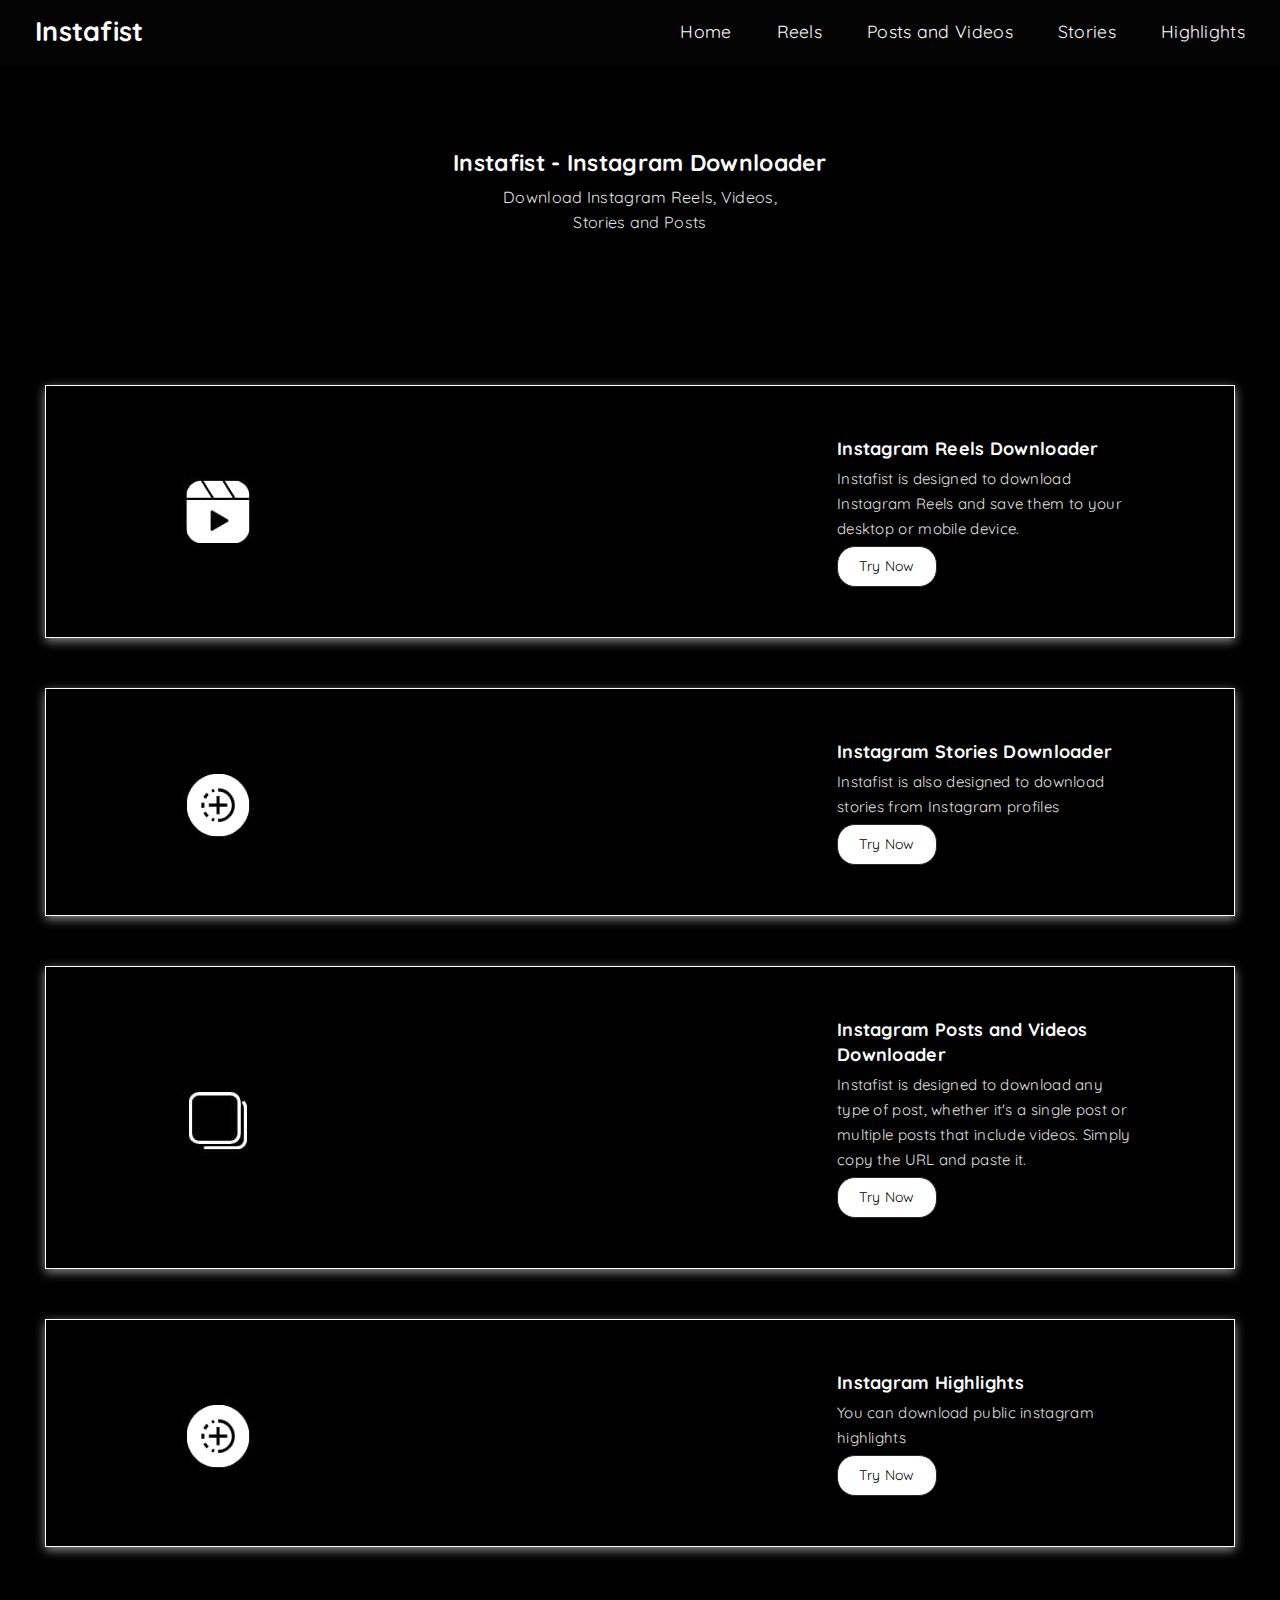
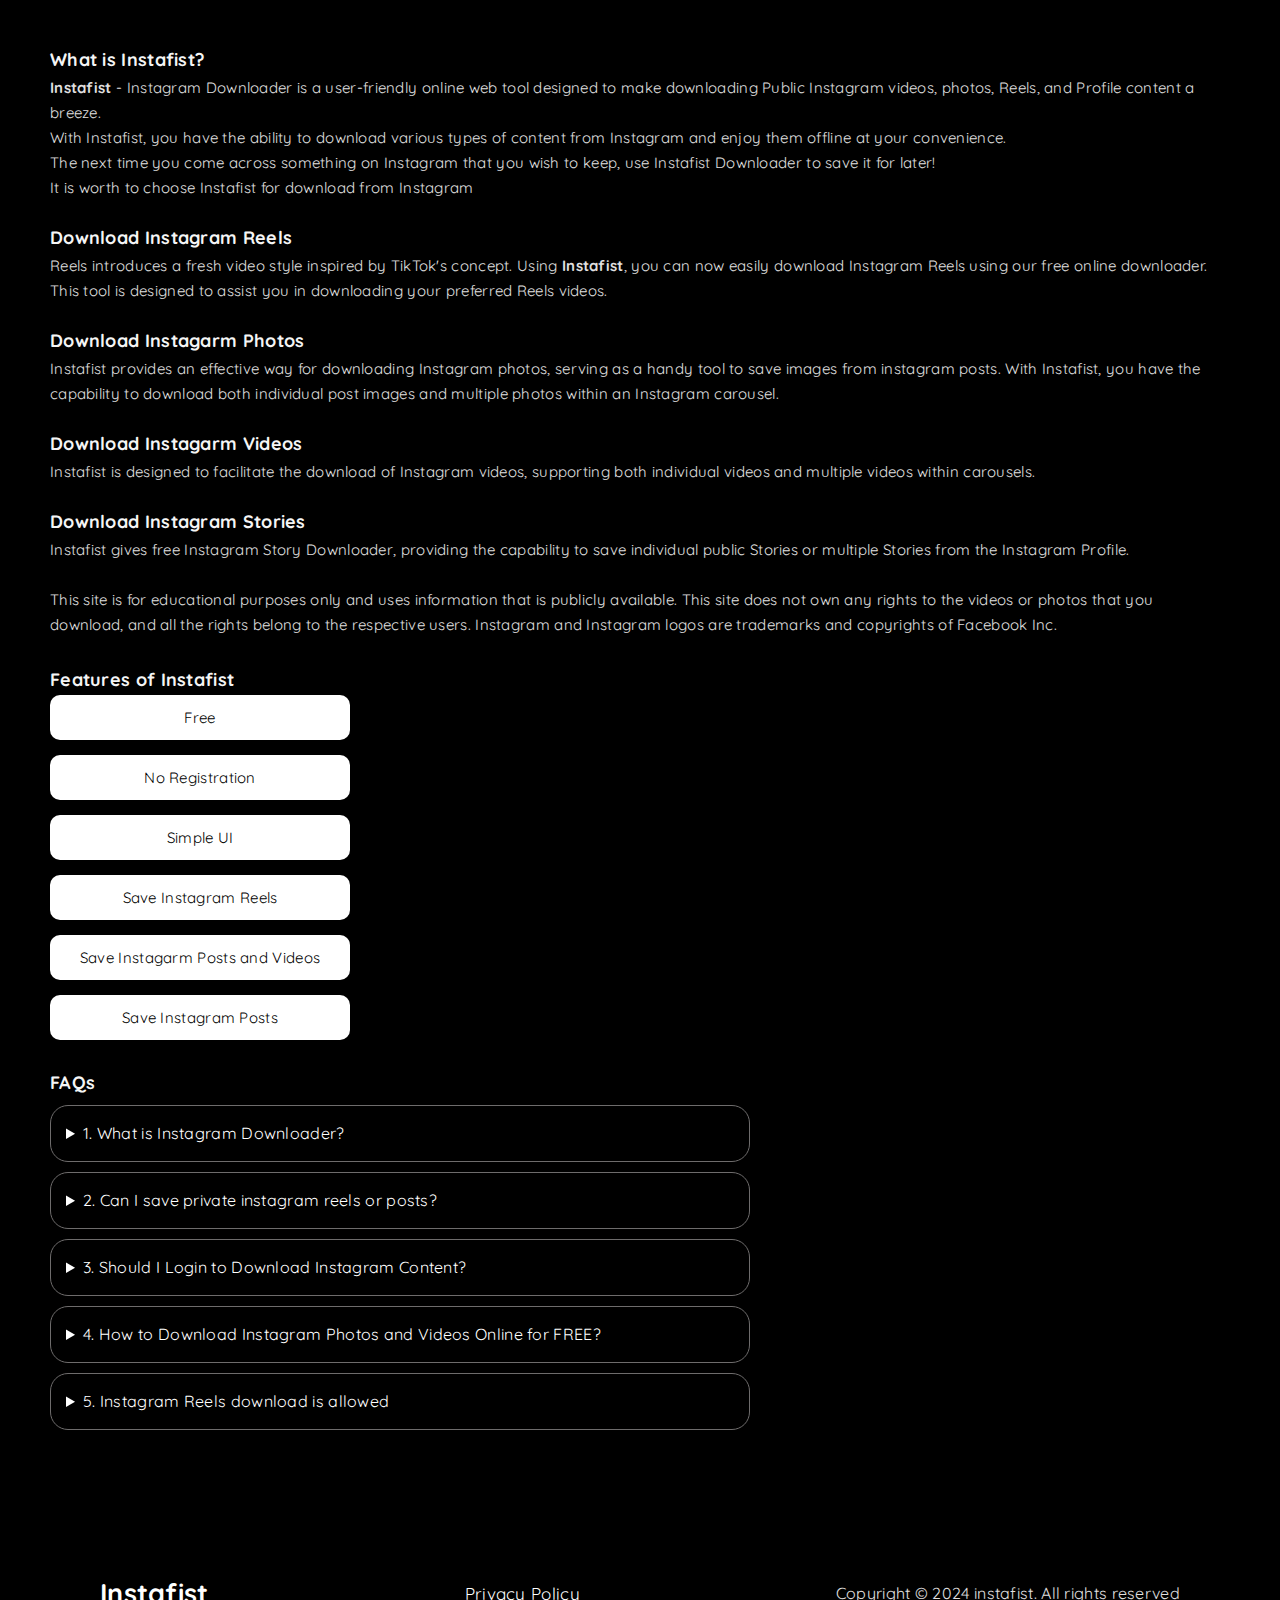
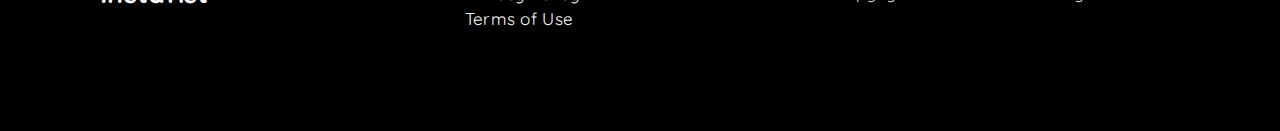
<file: index.html>
<!DOCTYPE html>
<html lang="en">
<head>
<!-- Google tag (gtag.js) -->
<script async src="https://www.googletagmanager.com/gtag/js?id=G-VWJ7D7X7CH"></script>
<script>
window.dataLayer = window.dataLayer || [];
function gtag(){dataLayer.push(arguments);}
gtag('js', new Date());

gtag('config', 'G-VWJ7D7X7CH');
</script>

<!--Schema-->
<script type="application/ld+json">
{
"@context": "https://schema.org",
"@type": "LocalBusiness",
"name": "instafist",
"image": "https://www.instafist.com/assets/insta-reels-download.png",
"@id": "https://www.instafist.com/assets/insta-reels-download.png",
"url": "https://www.instafist.com",
"priceRange": "0",
"address": {
"@type": "PostalAddress",
"addressCountry": "IN"
}  
}
</script>

<meta charset="UTF-8">
<meta name="viewport" content="width=device-width, initial-scale=1.0">
<link rel="stylesheet" href="./assets/style.css">
<link rel="shortcut icon" href="./assets/favicon.png" type="image/x-icon">
<link rel="stylesheet" href="https://cdnjs.cloudflare.com/ajax/libs/font-awesome/6.2.0/css/all.min.css" integrity="sha512-xh6O/CkQoPOWDdYTDqeRdPCVd1SpvCA9XXcUnZS2FmJNp1coAFzvtCN9BmamE+4aHK8yyUHUSCcJHgXloTyT2A==" crossorigin="anonymous" referrerpolicy="no-referrer" />
<title>Instafist - Instagram Reels, Videos, and Posts Downloader</title>
<meta name="description" content="Using Instafist downloader you can download Instagram Reels, Posts, Videos, and Stories to your folder. It is FREE, Fast, Secure, and No need to Login.">

<!--Google Adsense-->
<meta name="google-adsense-account" content="ca-pub-4804790321056031">
<script async src="https://pagead2.googlesyndication.com/pagead/js/adsbygoogle.js?client=ca-pub-4804790321056031"
crossorigin="anonymous"></script>

<meta property="og:title" content="Instafist - Download Instagram Reels, Videos, and Posts FREE">
<meta property="og:site_name" content="vebscraper">
<meta property="og:url" content="https://www.instafist.com">
<meta property="og:description" content="Using Instafist application you can download Reels, Photos, Videos, and Stories to your folder. It is Free, Fast, Secure, and No Login.">
<meta property="og:type" content="website">
<meta property="og:image" content="https://www.instafist.com/assets/insta-reels-download.png">

<!--Canonical Link-->
<link rel="canonical" href="https://www.instafist.com" />

</head>
<body>
<!--Navbar-->
<nav class="navbar">
<h3><a href="./index.html" id="logo">Instafist</a></h3>
<ul class="nav-links">
<li><a href="./index.html" class="nav-link">Home</a></li>
<li><a href="./instagram-reel-downloader.html" class="nav-link">Reels</a></li>
<li><a href="./instagram-posts-videos-downloader.html" class="nav-link">Posts and Videos</a></li>
<li><a href="./instagram-story-downloader.html" class="nav-link">Stories</a></li>
<li><a href="./instagram-highlights-downloader.html" class="nav-link">Highlights</a></li>
</ul>

<div id="menu">
<i class="fa-solid fa-bars" id="open"></i>
<i class="fa-solid fa-xmark" id="close"></i>
</div>

</nav>

<main>


        <section class="heading">
        <h1>Instafist - Instagram Downloader</h1>
        <p>Download Instagram Reels, Videos, Stories and Posts</p>
        </section>

<div class="cards">
<section class="item">
       <img src="./assets/instagram-reels-downloader.jpg" alt="Instagram Reels Downloader">
        <div class="content">
        <h2>Instagram Reels Downloader</h2>
        <p>Instafist is designed to download Instagram Reels and save them to your desktop or mobile device.</p>
        <a href="./instagram-reel-downloader.html" id="try">Try Now</a>
        </div>
        </section>

        <section class="item">
                <img src="./assets/instagram-story-downloader.jpg" alt="Instagram Stories Downloader">
                <div class="content">
                <h2>Instagram Stories  Downloader</h2>
                <p>Instafist is also designed to download stories from Instagram profiles</p>
                <a href="./instagram-story-downloader.html" id="try">Try Now</a>
                </div>
        </section>

        <section class="item">
        <img src="./assets/instagram-posts-videos-downloader.jpg" alt="Instagram Posts and Videos Downloader">
        <div class="content">
        <h2>Instagram Posts and Videos Downloader</h2>
        <p>Instafist is designed to download any type of post, whether it's a single post or multiple posts that include videos. Simply copy the URL and paste it.</p>
        <a href="./instagram-posts-videos-downloader.html" id="try">Try Now</a>
        </div>
        </section>


 

<section class="item">
        <img src="./assets/instagram-story-downloader.jpg" alt="Instagram Stories Downloader">
        <div class="content">
        <h2>Instagram Highlights</h2>
        <p>You can download public instagram highlights</p>
        <a href="./instagram-highlights-downloader.html" id="try">Try Now</a>
        </div>
</section>
</div>




<section class="info">

        <div>
        <h2>What is Instafist?</h2>
        <p><strong>Instafist</strong> - Instagram Downloader is a user-friendly online web tool designed to make downloading Public Instagram videos, photos, Reels, and Profile content a breeze. 
        <br> With Instafist, you have the ability to download various types of content from Instagram and enjoy them offline at your convenience.
        <br>The next time you come across something on Instagram that you wish to keep, use Instafist Downloader to save it for later!            </p>
        <p>It is worth to  choose Instafist for download from Instagram</p>

        <br>
        <h2>Download Instagram Reels</h2>
        <p>Reels introduces a fresh video style inspired by TikTok's concept. Using <strong>Instafist</strong>, you can now easily download Instagram Reels using our free online downloader. This tool is designed to assist you in downloading your preferred Reels videos.
        </p>
        <br>
        <h2>Download Instagarm Photos</h2>
        <p>Instafist provides an effective way for downloading Instagram photos, serving as a handy tool to save images from instagram posts. With Instafist, you have the capability to download both individual post images and multiple photos within an Instagram carousel.
        </p>
        <br>
        <h2>Download Instagarm Videos</h2>
        <p>Instafist is designed to facilitate the download of Instagram videos, supporting both individual videos and multiple videos within carousels.
        </p>
        <br>
        <h2>Download Instagram Stories</h2>
        <p>Instafist gives free Instagram Story Downloader, providing the capability to save individual public Stories or multiple Stories from the Instagram Profile.  </p>

        <strong>Note: </strong><p>This site is for educational purposes only and uses information that is publicly available. This site does not own any rights to the videos or photos that you download, and all the rights belong to the respective users. Instagram and Instagram logos are trademarks and copyrights of Facebook Inc.
        </p>
        </div>

        <div>
        <h2>Features of Instafist</h2>
        <div class="features">
        <p>Free</p>
        <p>No Registration</p>
        <p>Simple UI</p>
        <p>Save Instagram Reels</p>
        <p>Save Instagarm Posts and Videos</p>
        <p>Save Instagram Posts</p>
        </div>
</div>

<div>
        <h2>FAQs</h2>

        <details>
        <summary>1. What is Instagram Downloader?</summary>
        <p>Instagram Downloader is a Free online web tool that Downloads all the Videos, Reels, Posts, and Strories of any Public Profile.</p>
        </details>

        <details>
        <summary>2. Can I save private instagram reels or posts?</summary>
        <p> The files are available for you to download and use for your own personal projects, such as hobbies, or school assignments. However, you are not allowed to use them for any commercial purposes, such as selling, advertising, or promoting your products or services</p>

        </details>

        <details>
        <summary>3. Should I Login to Download Instagram Content?</summary>
        <p>This tool allows you to download Instagram Reels, Posts, Videos, and Stories from any public account without logging in. It is a convenient and easy way to save your favorite content</p>
        </details>

        <details>
        <summary>4. How to Download Instagram Photos and Videos Online for FREE?</summary>
        <p> With our Instafist Instagram Content Downloader, you can easily save any Photo and Video from Instagram. Just paste the URL of the content you want and click the download button </p>
        </details>

        <details>
        <summary>5. Instagram Reels download is allowed</summary>
        <p>Yes, you can download Reels from public accounts on Instagram and use them for your own personal projects. However, you cannot use them for any business or money-making activities </p>
        </details>
</div>

</section>


</main>

<footer>
<h3><a href="./index.html" id="logo">Instafist</a></h3>
<div class="privacy-terms">
<a href="./about/privacy-policy.html" class="privacy">Privacy Policy</a>
<a href="./about/terms-of-use.html" class="terms">Terms of Use</a>
</div>
<div class="copy">
<p>Copyright &copy; 2024 instafist. All rights reserved</p>
</div>
</footer>


<script src="./assets/index.js"></script>

</body>
</html>
</file>
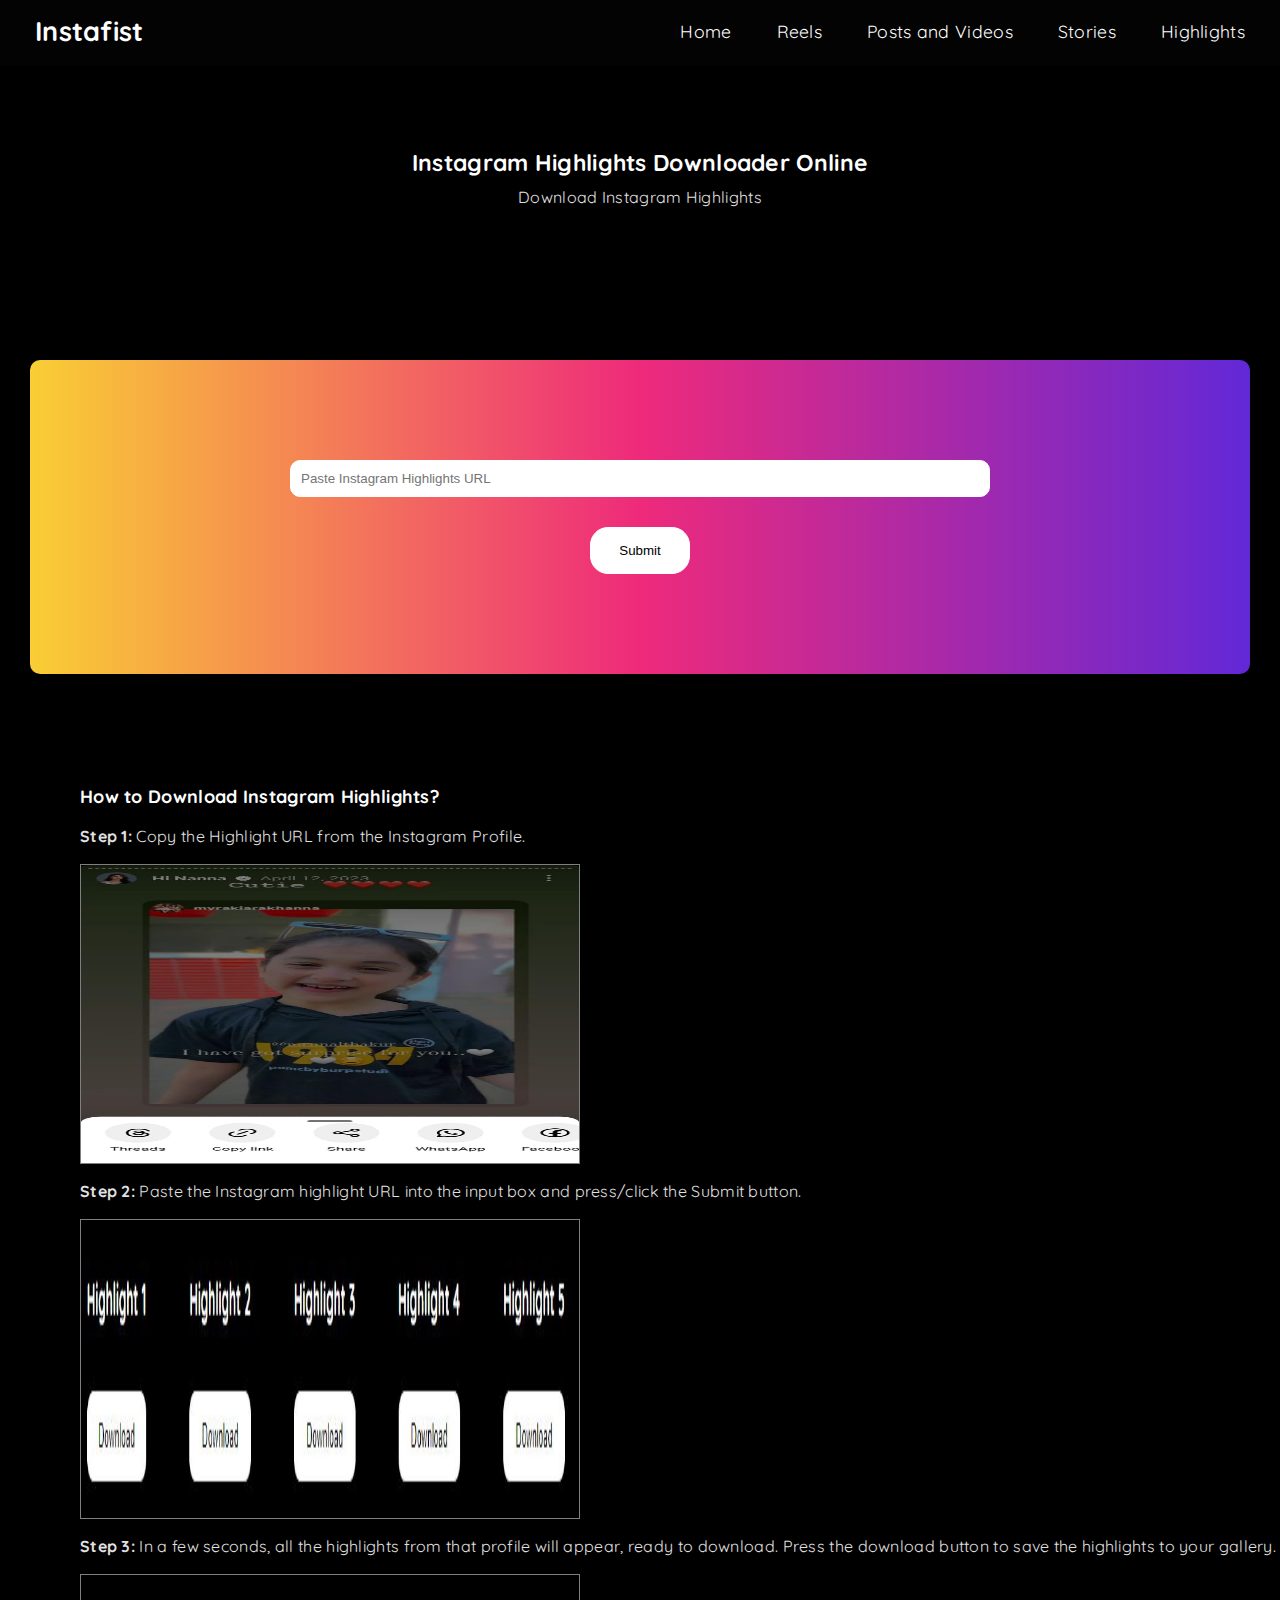
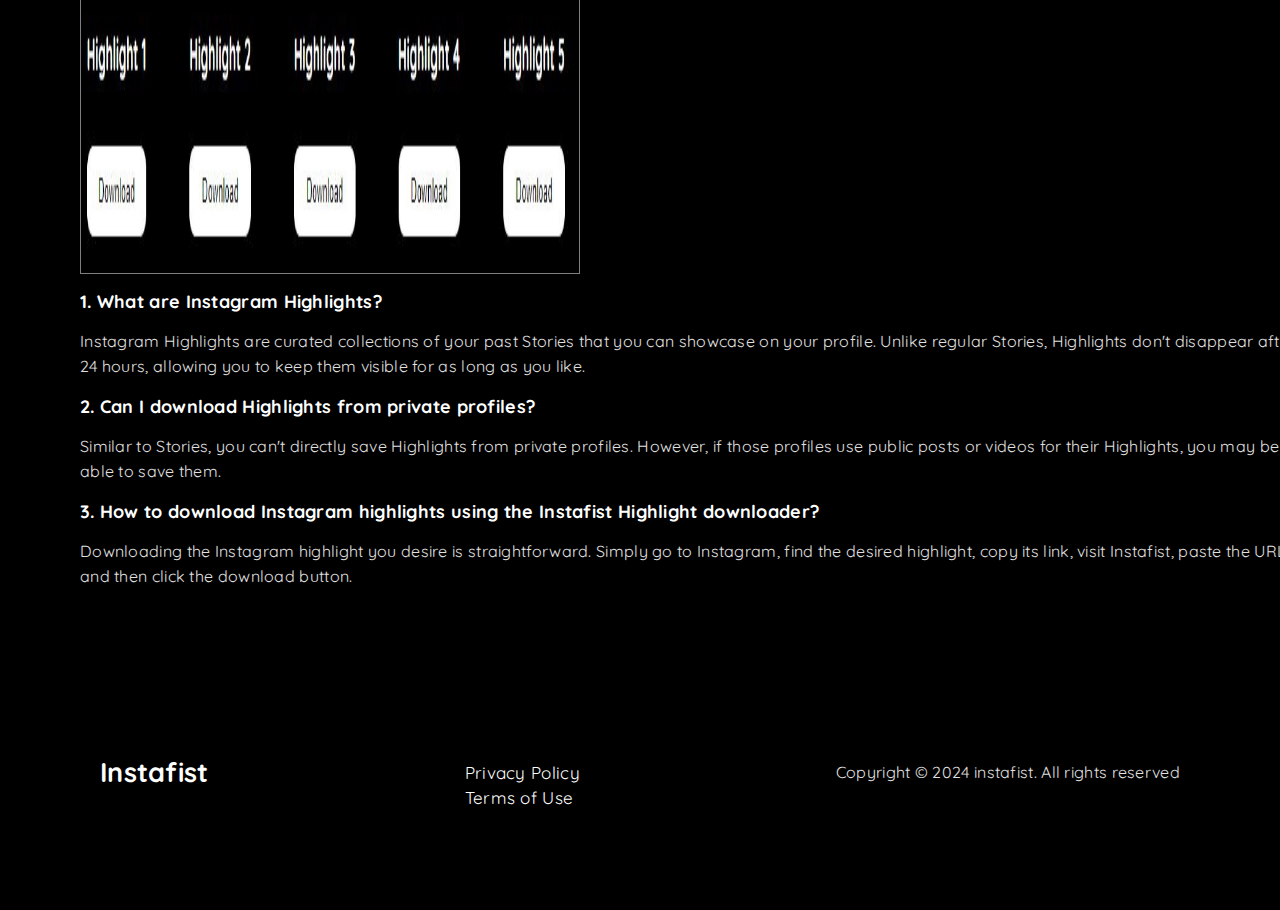
<file: instagram-highlights-downloader.html>
<!DOCTYPE html>
<html lang="en">

<head>
<!-- Google tag (gtag.js) -->
<script async src="https://www.googletagmanager.com/gtag/js?id=G-VWJ7D7X7CH"></script>
<script>
window.dataLayer = window.dataLayer || [];
function gtag(){dataLayer.push(arguments);}
gtag('js', new Date());

gtag('config', 'G-VWJ7D7X7CH');
</script>

 
 

<!--Google Adsense-->
<meta name="google-adsense-account" content="ca-pub-4804790321056031">
<script async src="https://pagead2.googlesyndication.com/pagead/js/adsbygoogle.js?client=ca-pub-4804790321056031"
crossorigin="anonymous"></script>

<meta property="og:title" content="Instagram Highlights Downloader Online">
<meta property="og:site_name" content="vebscraper">
<meta property="og:url" content="https://www.instafist.com/instagram-story-downloader">
<meta property="og:description" content="Instagram Highlights Downloader - Use instafist.com which is the best, easy to use Instagram Story Downloader. Download high quality photos and videos from Story Instagram">
<meta property="og:type" content="website">
<meta property="og:image" content="https://www.instafist.com/assets/story-downloader.png">


<meta charset="UTF-8">
<meta name="viewport" content="width=device-width, initial-scale=1.0">
<link rel="stylesheet" href="./assets/style.css">
<link rel="shortcut icon" href="./assets/favicon.png" type="image/x-icon">
<link rel="stylesheet" href="https://cdnjs.cloudflare.com/ajax/libs/font-awesome/6.2.0/css/all.min.css" integrity="sha512-xh6O/CkQoPOWDdYTDqeRdPCVd1SpvCA9XXcUnZS2FmJNp1coAFzvtCN9BmamE+4aHK8yyUHUSCcJHgXloTyT2A==" crossorigin="anonymous" referrerpolicy="no-referrer" />
<title>Instagram Highlights Downloader Online</title>
<meta name="description" content="Instagram Highlights Downloader Online-Use instafist.com to download any public story. Download high quality photos and videos from Story Instagram">

<!--Canonical Link-->
<link rel="canonical" href="https://www.instafist.com/instagram-story-downloader.html" />

</head>

<body>
<!--Navbar-->
<nav class="navbar">
    <h3><a href="./index.html" id="logo">Instafist</a></h3>
    <ul class="nav-links">
    <li><a href="./index.html" class="nav-link">Home</a></li>
    <li><a href="./instagram-reel-downloader.html" class="nav-link">Reels</a></li>
    <li><a href="./instagram-posts-videos-downloader.html" class="nav-link">Posts and Videos</a></li>
    <li><a href="./instagram-story-downloader.html" class="nav-link">Stories</a></li>
    <li><a href="./instagram-highlights-downloader.html" class="nav-link">Highlights</a></li>
    </ul>
    
    <div id="menu">
    <i class="fa-solid fa-bars" id="open"></i>
    <i class="fa-solid fa-xmark" id="close"></i>
    </div>
    
    </nav>

    <main>
  

        <section class="heading">
            <h1>Instagram Highlights Downloader Online</h1>
            <p>Download Instagram Highlights</p>
        </section>

        <section class="input">
            <input type="text" id="url" placeholder="Paste Instagram Highlights URL">
            <button id="submit">Submit</button>
        </section>

        <section class="result-posts">
            <div class="loading" style="display: none;">Loading...</div>
            
        </section>

        <section class="what">
            <h2>How to Download Instagram Highlights?</h2>
            <p><strong>Step 1: </strong>Copy the Highlight URL from the Instagram Profile.</p>
            <img src="./assets/instagram-highlight-copy-url.jpg" alt="Copy the Highlight URL from the Instagram Profile." id="example">
            <p><strong>Step 2: </strong>Paste the Instagram highlight URL into the input box and press/click the Submit button.</p>
            <img src="./assets/paste-highlight-url-on-input-box.JPG" alt="Paste the Highlight Instagram URL in the Input Box and Press/Click the Submit Button" id="example">
            
            <p><strong>Step 3: </strong>In a few seconds, all the highlights from that profile will appear, ready to download. Press the download button to save the highlights to your gallery.</p>
            <img src="./assets/highlights-result.JPG" alt="In Few Seconds all the Highlights of that Profile will appear ready to download then press download button to save the Highlights to your Gallery." id="example">
            
            
            <h2>1. What are Instagram Highlights?</h2>
            <p>Instagram Highlights are curated collections of your past Stories that you can showcase on your profile. Unlike regular Stories, Highlights don't disappear after 24 hours, allowing you to keep them visible for as long as you like.</p>
            
            <h2>2. Can I download Highlights from private profiles?</h2>
            <p>Similar to Stories, you can't directly save Highlights from private profiles. However, if those profiles use public posts or videos for their Highlights, you may be able to save them.</p>
            
            <h2>3. How to download Instagram highlights using the Instafist Highlight downloader?</h2>
            <p>Downloading the Instagram highlight you desire is straightforward. Simply go to Instagram, find the desired highlight, copy its link, visit Instafist, paste the URL, and then click the download button.</p>
            
    </main>

    <footer>
        <h3><a href="./index.html" id="logo">Instafist</a></h3>
        <div class="privacy-terms">
                <a href="./about/privacy-policy.html" class="privacy">Privacy Policy</a>
                <a href="./about/terms-of-use.html" class="terms">Terms of Use</a>
        </div>
        <div class="copy">
            <p>Copyright &copy; 2024 instafist. All rights reserved</p>
        </div>
     </footer>
     
    <script src="./assets/highlights.js"></script>
    <script src="./assets/index.js"></script>
</body>

</html>
</file>
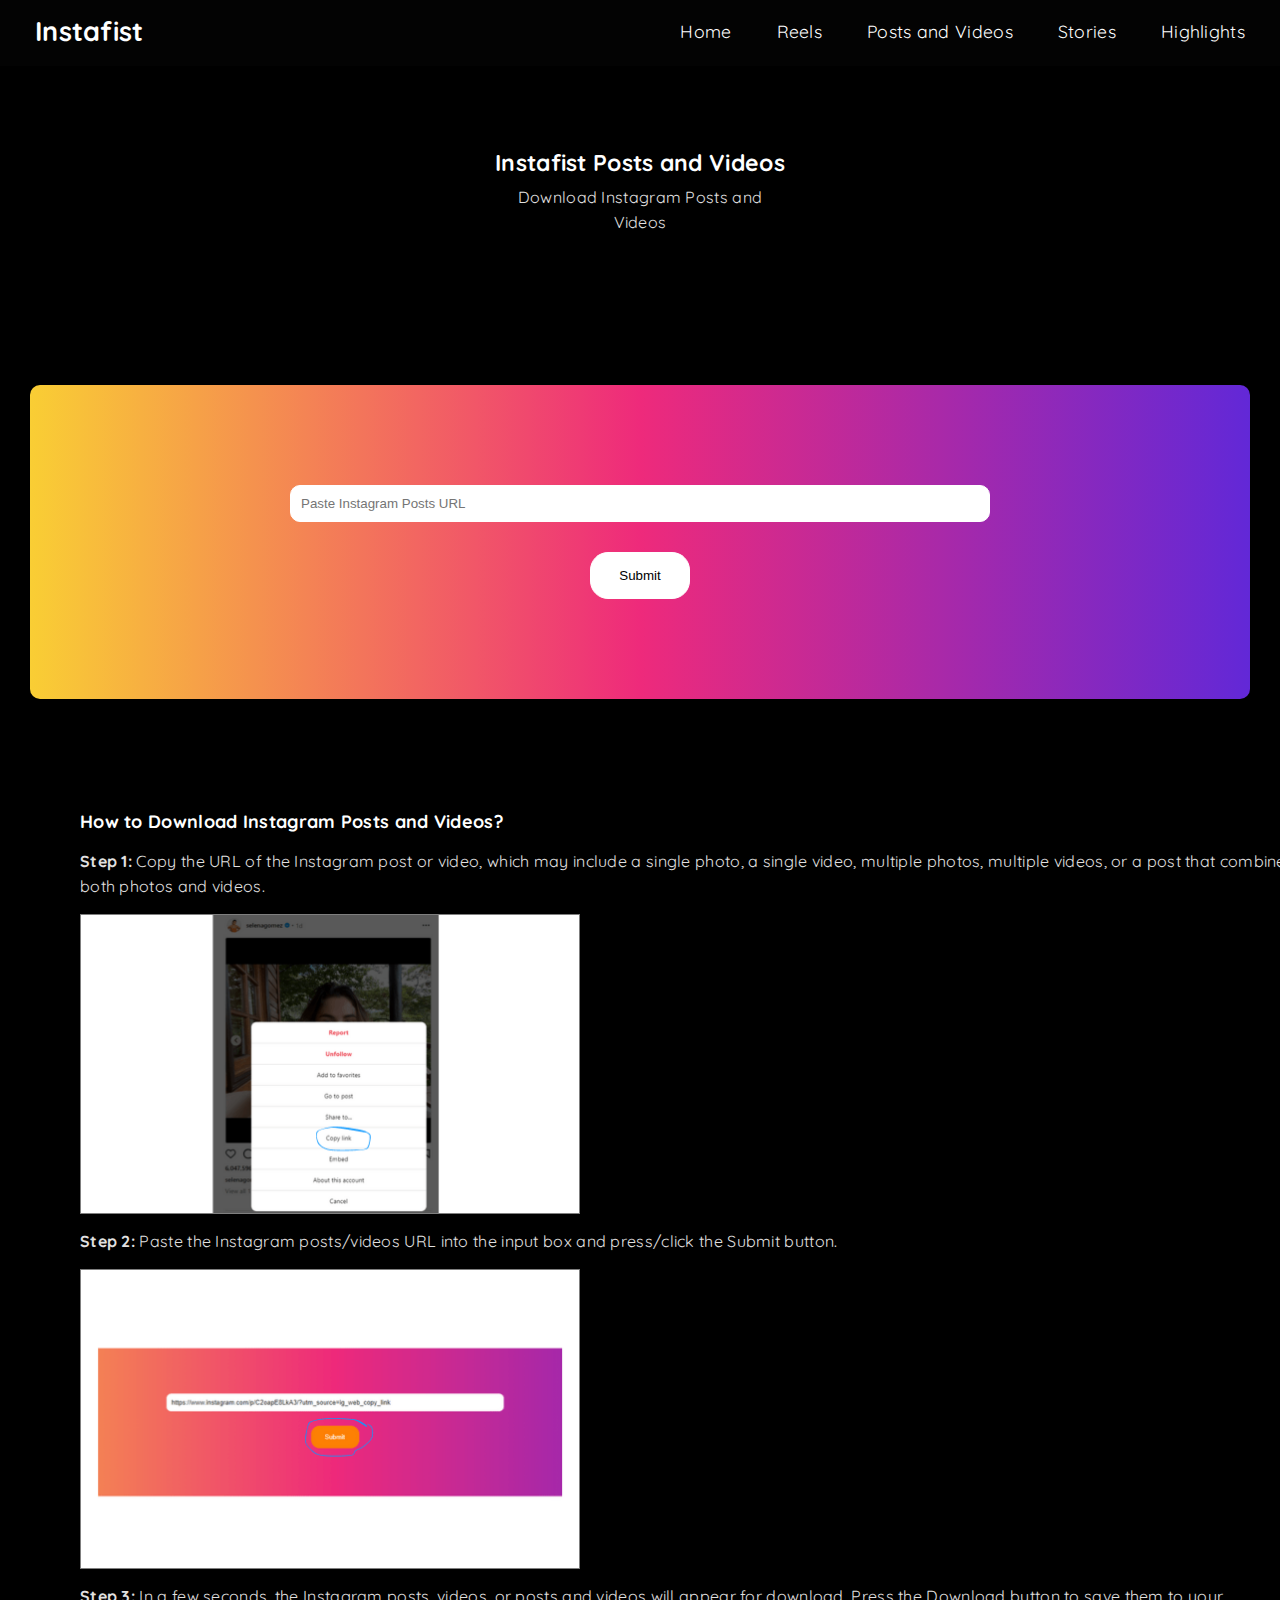
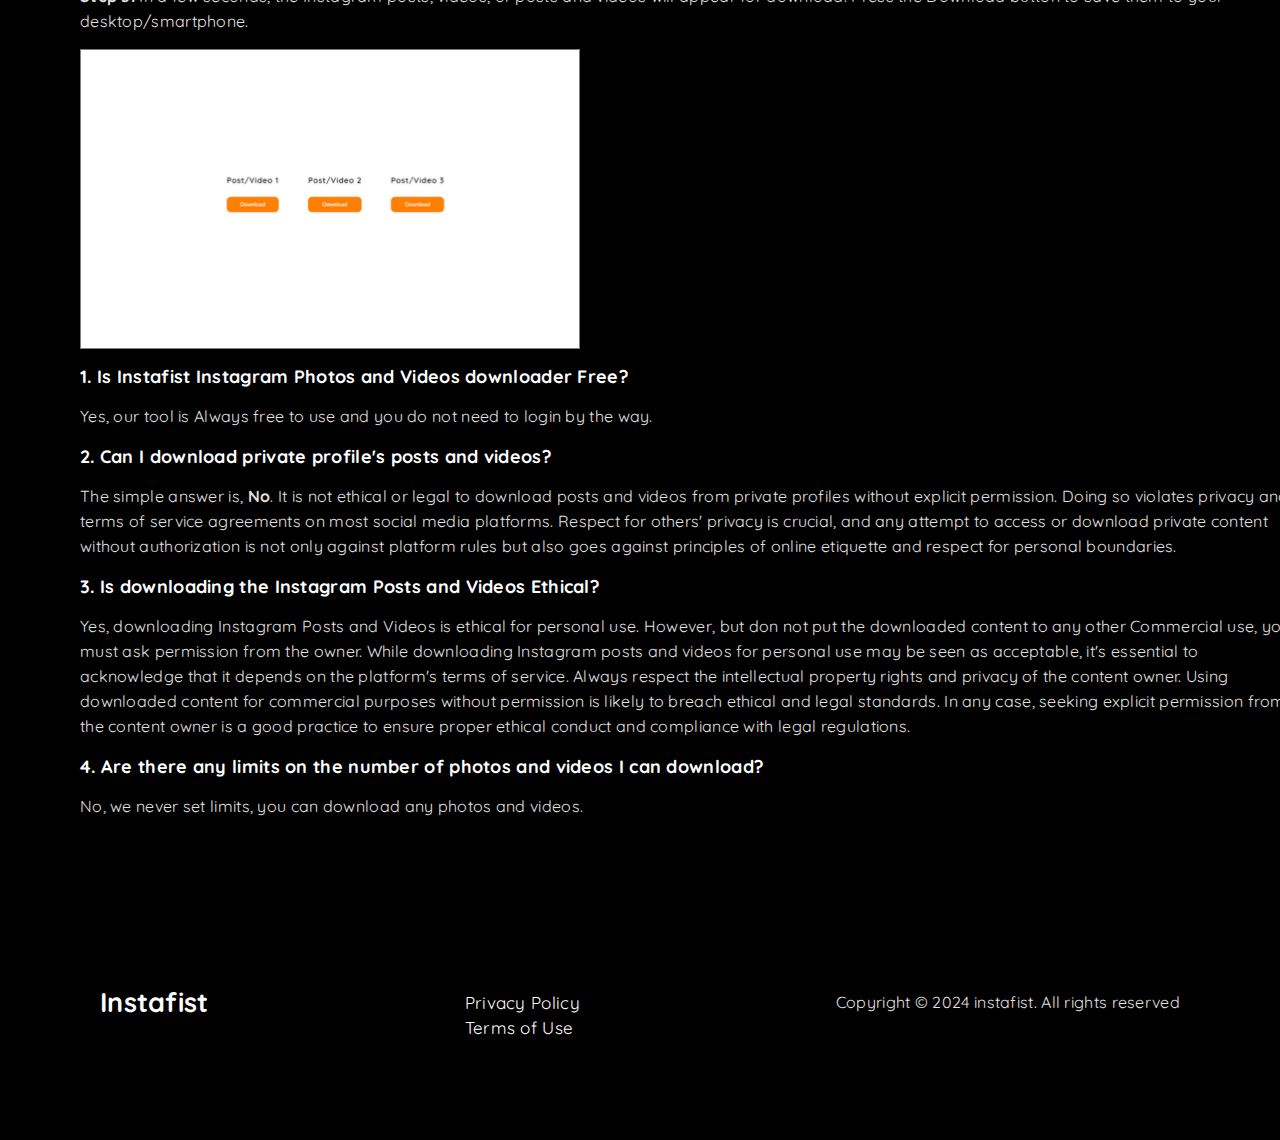
<file: instagram-posts-videos-downloader.html>
<!DOCTYPE html>
<html lang="en">

<head>
<!-- Google tag (gtag.js) -->
<script async src="https://www.googletagmanager.com/gtag/js?id=G-VWJ7D7X7CH"></script>
<script>
window.dataLayer = window.dataLayer || [];
function gtag(){dataLayer.push(arguments);}
gtag('js', new Date());

gtag('config', 'G-VWJ7D7X7CH');
</script>

<!--Schema-->
<script type="application/ld+json">
{
"@context": "https://schema.org",
"@type": "LocalBusiness",
"name": "instafist",
"image": "https://www.instafist.com/assets/posts-videos.png",
"@id": "https://www.instafist.com/assets/posts-videos.png",
"url": "https://www.instafist.com/instagram-posts-videos-downloader",
"priceRange": "0",
"address": {
"@type": "PostalAddress",
"addressCountry": "IN"
}  
}
</script>

<meta property="og:title" content="Instafist - Photos and Videos Downloader">
<meta property="og:site_name" content="vebscraper">
<meta property="og:url" content="https://www.instafist.com/instagram-posts-videos-downloader">
<meta property="og:description" content="Instafist.com is the best Instagram downloader you can easily download  photos and videos with the fastest speed. ">
<meta property="og:type" content="website">
<meta property="og:image" content="https://www.instafist.com/assets/posts-videos.png">


<meta name="google-adsense-account" content="ca-pub-4804790321056031">

<meta charset="UTF-8">
<meta name="viewport" content="width=device-width, initial-scale=1.0">
<link rel="stylesheet" href="./assets/style.css">
<link rel="shortcut icon" href="./assets/favicon.png" type="image/x-icon">
<link rel="stylesheet" href="https://cdnjs.cloudflare.com/ajax/libs/font-awesome/6.2.0/css/all.min.css" integrity="sha512-xh6O/CkQoPOWDdYTDqeRdPCVd1SpvCA9XXcUnZS2FmJNp1coAFzvtCN9BmamE+4aHK8yyUHUSCcJHgXloTyT2A==" crossorigin="anonymous" referrerpolicy="no-referrer" />
<meta name="description" content="Instafist.com is the best Instagram downloader you can easily download  photos and videos with the fastest speed.">
<title>Instafist - Photos and Videos Downloader</title>

<link rel="canonical" href="https://www.instafist.com/instagram-posts-videos-downloader.html" />

<script async src="https://pagead2.googlesyndication.com/pagead/js/adsbygoogle.js?client=ca-pub-4804790321056031"
crossorigin="anonymous"></script>
</head>

<body>
<!--Navbar-->
<nav class="navbar">
    <h3><a href="./index.html" id="logo">Instafist</a></h3>
    <ul class="nav-links">
    <li><a href="./index.html" class="nav-link">Home</a></li>
    <li><a href="./instagram-reel-downloader.html" class="nav-link">Reels</a></li>
    <li><a href="./instagram-posts-videos-downloader.html" class="nav-link">Posts and Videos</a></li>
    <li><a href="./instagram-story-downloader.html" class="nav-link">Stories</a></li>
    <li><a href="./instagram-highlights-downloader.html" class="nav-link">Highlights</a></li>
    </ul>
    
    <div id="menu">
    <i class="fa-solid fa-bars" id="open"></i>
    <i class="fa-solid fa-xmark" id="close"></i>
    </div>
    
    </nav>

<main>
 

<section class="heading">
<h1>Instafist Posts and Videos</h1>
<p>Download Instagram Posts and Videos</p>
</section>

<section class="input">
<input type="text" id="url" placeholder="Paste Instagram Posts URL">
<button id="submit">Submit</button>
</section>
<section class="result-posts">
<div class="loading" style="display: none;">Loading...</div>


</section>

<section class="what">
<h2>How to Download Instagram  Posts and Videos?</h2>
<p><strong>Step 1: </strong>Copy the URL of the Instagram post or video, which may include a single photo, a single video, multiple photos, multiple videos, or a post that combines both photos and videos.</p>
<img src="./assets/post-1.png" alt="Copy the Instagram Posts/Videos URL that might includes single photo and video, multiple photos and videos, or Post that comines both photos and videos." id="example">

<p><strong>Step 2: </strong>Paste the Instagram posts/videos URL into the input box and press/click the Submit button.</p>
<img src="./assets/post-2.png" alt="Paste the Posts/Videos Instagram URL in the Input Box and Press/Click the Submit Button" id="example">

<p><strong>Step 3: </strong>In a few seconds, the Instagram posts, videos, or posts and videos will appear for download. Press the Download button to save them to your desktop/smartphone.</p>
<img src="./assets/post-3.png" alt="In Few Seconds the Instagram Posts, Videos, or Posts and Videos will appear to download then Press the Download  button to save it to your Desktop/Smartphone" id="example">

<h2>1. Is Instafist Instagram Photos and Videos downloader  Free?</h2>
<p>Yes, our tool is Always free to use and you do not need to login by the way.</p>



<h2>2. Can I download private profile's posts and videos?</h2>
<p>The simple answer is, <strong>No</strong>. It is not ethical or legal to download posts and videos from private profiles without explicit permission. Doing so violates privacy and terms of service agreements on most social media platforms. Respect for others' privacy is crucial, and any attempt to access or download private content without authorization is not only against platform rules but also goes against principles of online etiquette and respect for personal boundaries.</p>



<h2>3. Is downloading the Instagram Posts and Videos  Ethical?</h2>
<p>Yes, downloading Instagram Posts and Videos is ethical for personal use. However, but don not put the downloaded content to any other Commercial use, you must ask permission from the owner.
While downloading Instagram posts and videos for personal use may be seen as acceptable, it's essential to acknowledge that it depends on the platform's terms of service. Always respect the intellectual property rights and privacy of the content owner. Using downloaded content for commercial purposes without permission is likely to breach ethical and legal standards. In any case, seeking explicit permission from the content owner is a good practice to ensure proper ethical conduct and compliance with legal regulations.            </p>

<h2>4. Are there any limits on the number of photos and videos I can download?</h2>
<p>No, we never set limits, you can download any photos and videos.</p>
</section>



</main>

<footer>
<h3><a href="./index.html" id="logo">Instafist</a></h3>
<div class="privacy-terms">
<a href="./about/privacy-policy.html" class="privacy">Privacy Policy</a>
<a href="./about/terms-of-use.html" class="terms">Terms of Use</a>
</div>
<div class="copy">
<p>Copyright &copy; 2024 instafist. All rights reserved</p>
</div>
</footer>

<script src="./assets/posts.js"></script>
<script src="./assets/index.js"></script>
</body>

</html>
</file>
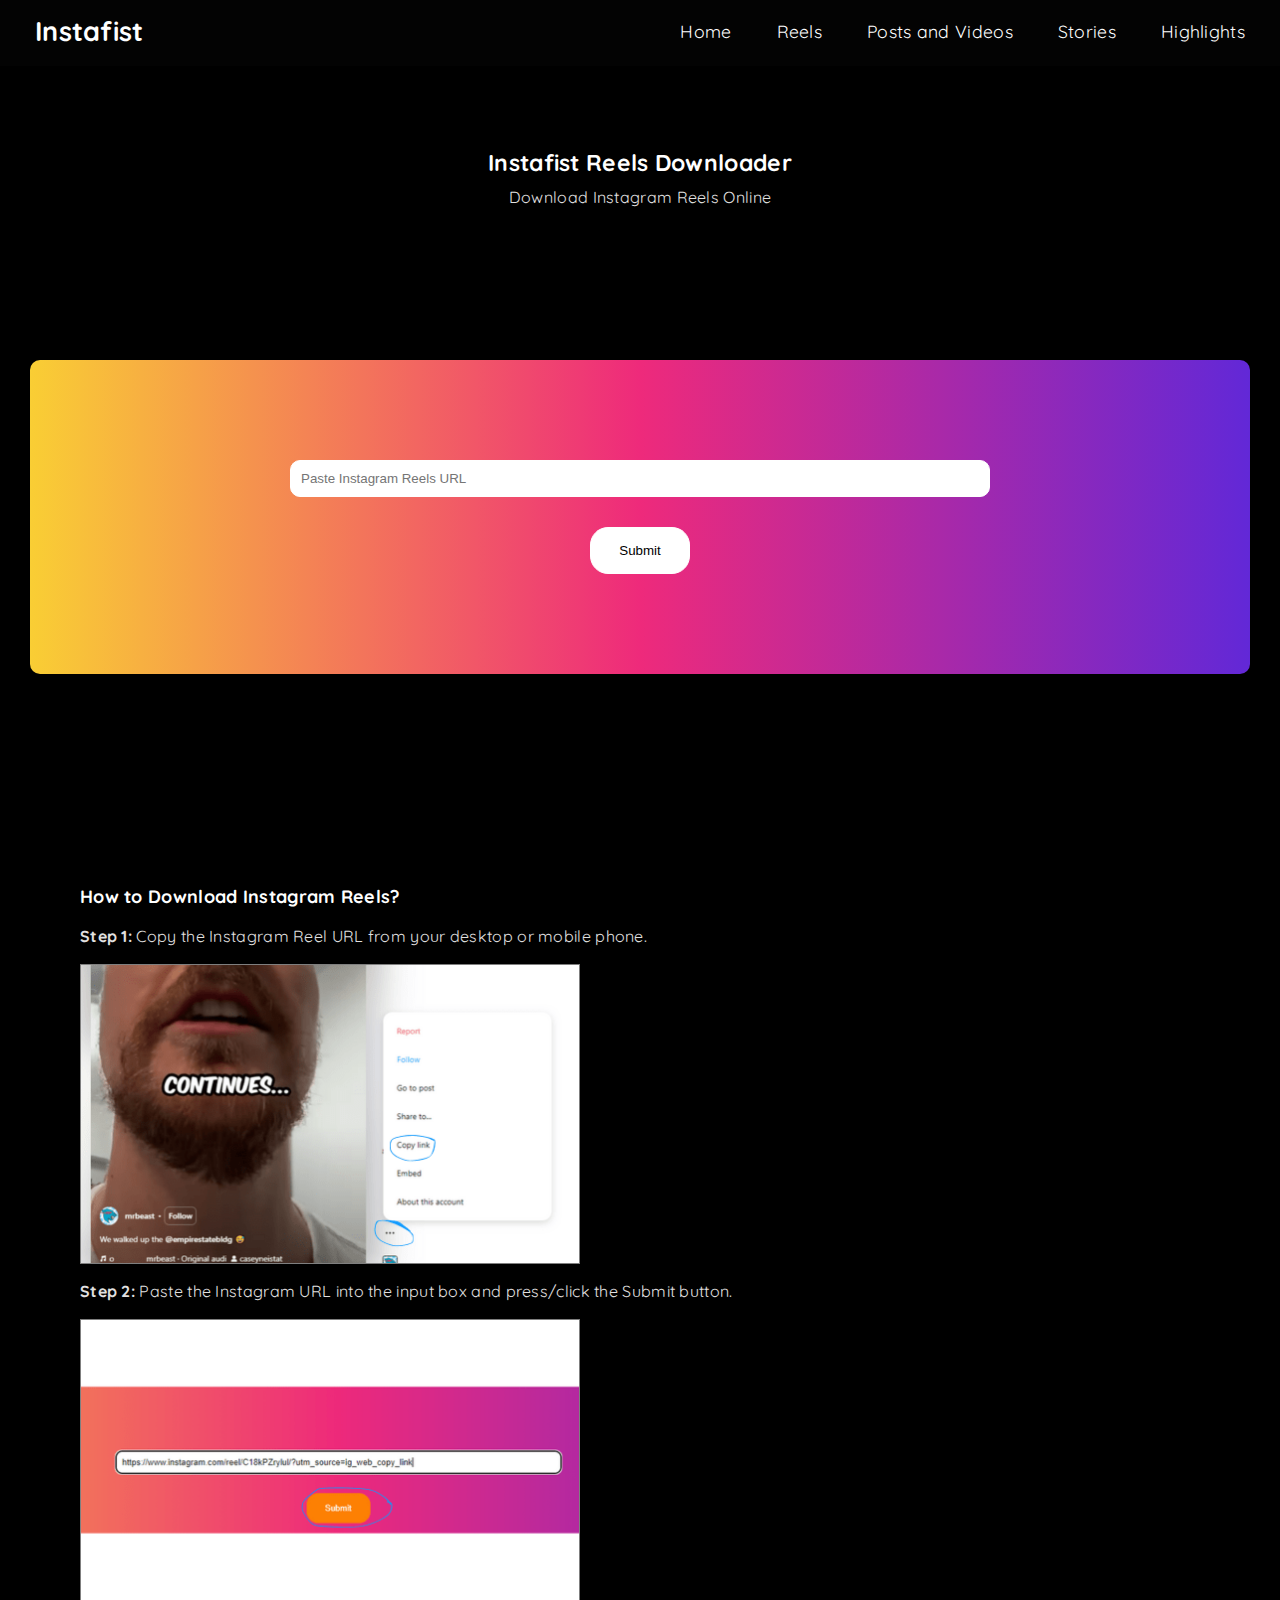
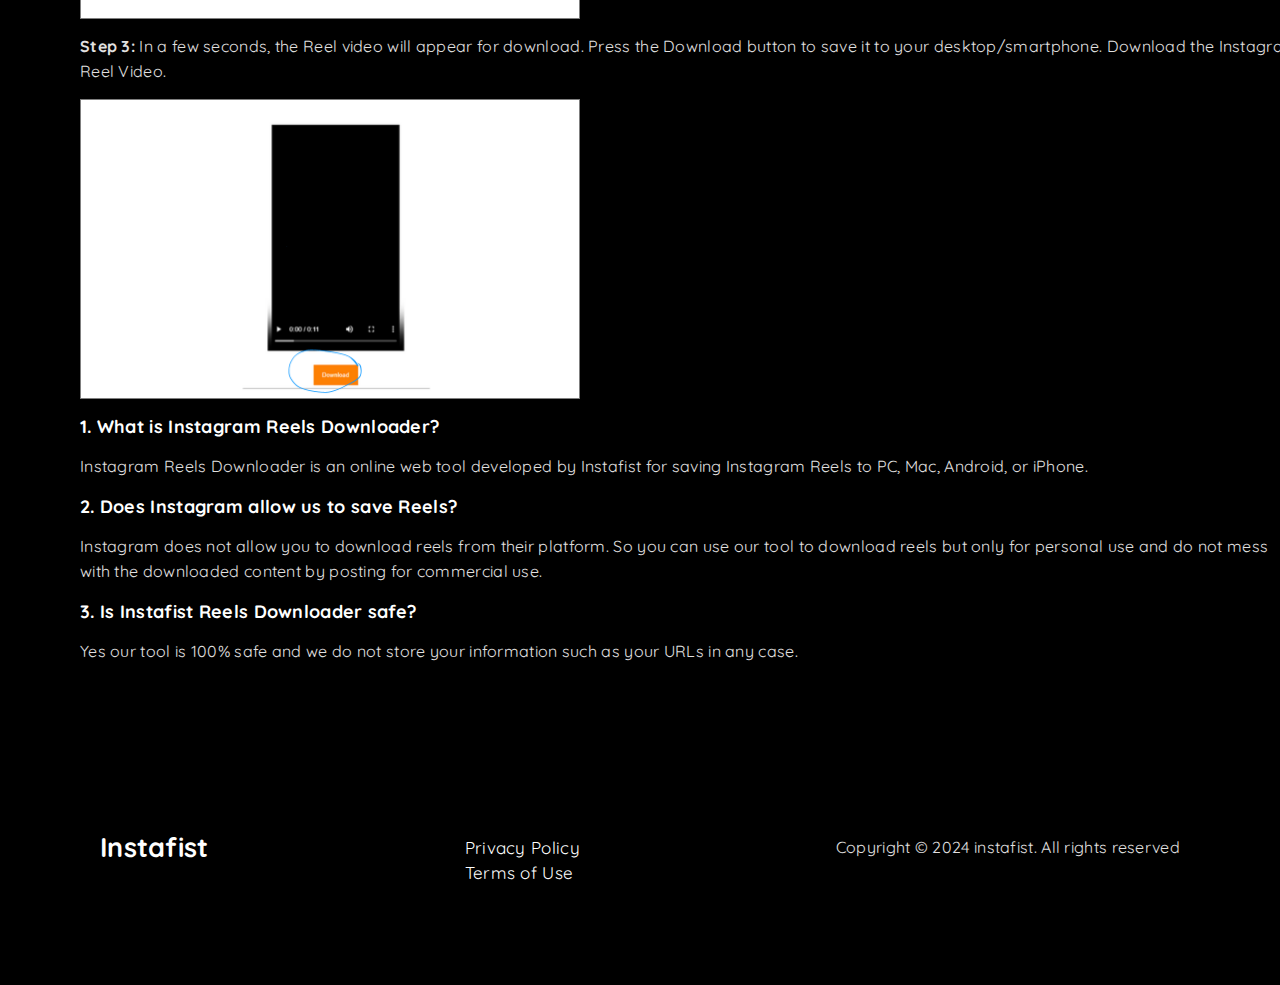
<file: instagram-reel-downloader.html>
<!DOCTYPE html>
<html lang="en">
<head>
<!-- Google tag (gtag.js) -->
<script async src="https://www.googletagmanager.com/gtag/js?id=G-VWJ7D7X7CH"></script>
<script>
window.dataLayer = window.dataLayer || [];
function gtag(){dataLayer.push(arguments);}
gtag('js', new Date());

gtag('config', 'G-VWJ7D7X7CH');
</script>

<!--Google Adsense-->
<meta name="google-adsense-account" content="ca-pub-4804790321056031">
<script async src="https://pagead2.googlesyndication.com/pagead/js/adsbygoogle.js?client=ca-pub-4804790321056031"
crossorigin="anonymous"></script>

<meta property="og:title" content="Instafist - Instagram Reels Downloader Online">
<meta property="og:site_name" content="vebscraper">
<meta property="og:url" content="https://www.instafist.com/instagram-reel-downloader">
<meta property="og:description" content="Download Instagram Reels fast and for free with our online Reels downloader. This video downloader is compatible with all devices.">
<meta property="og:type" content="website">
<meta property="og:image" content="https://www.instafist.com/assets/insta-reels-download.png">

<meta charset="UTF-8">
<meta name="viewport" content="width=device-width, initial-scale=1.0">
<link rel="stylesheet" href="./assets/style.css">
<link rel="shortcut icon" href="./assets/favicon.png" type="image/x-icon">
<link rel="stylesheet" href="https://cdnjs.cloudflare.com/ajax/libs/font-awesome/6.2.0/css/all.min.css" integrity="sha512-xh6O/CkQoPOWDdYTDqeRdPCVd1SpvCA9XXcUnZS2FmJNp1coAFzvtCN9BmamE+4aHK8yyUHUSCcJHgXloTyT2A==" crossorigin="anonymous" referrerpolicy="no-referrer" />
<meta name="description" content="Download Instagram Reels fast and for free with our online Reels downloader. This video downloader is compatible with all devices.">
<title>Instafist - Instagram Reels Downloader Online</title>

<!--Canonical Link-->
<link rel="canonical" href="https://www.intstafist.com/instagram-reel-downloader.html" />


<!--Schema-->
<script type="application/ld+json">
{
"@context": "https://schema.org",
"@type": "LocalBusiness",
"name": "instafist",
"image": "https://www.instafist.com//assets/insta-reels-download.png",
"@id": "https://www.instafist.com//assets/insta-reels-download.png",
"url": "https://www.instafist.com//instagram-reel-downloader",
"priceRange": "0",
"address": {
"@type": "PostalAddress",
"addressCountry": "IN"
}  
}
</script>

</head>
<body>
<!--Navbar-->
<nav class="navbar">
    <h3><a href="./index.html" id="logo">Instafist</a></h3>
    <ul class="nav-links">
    <li><a href="./index.html" class="nav-link">Home</a></li>
    <li><a href="./instagram-reel-downloader.html" class="nav-link">Reels</a></li>
    <li><a href="./instagram-posts-videos-downloader.html" class="nav-link">Posts and Videos</a></li>
    <li><a href="./instagram-story-downloader.html" class="nav-link">Stories</a></li>
    <li><a href="./instagram-highlights-downloader.html" class="nav-link">Highlights</a></li>
    </ul>
    
    <div id="menu">
    <i class="fa-solid fa-bars" id="open"></i>
    <i class="fa-solid fa-xmark" id="close"></i>
    </div>
    
    </nav>
 
<main>
   

    <section class="heading">
        <h1>Instafist Reels Downloader</h1>
        <p>Download Instagram Reels Online</p>
    </section>

    <section class="input">
        <input type="text" id="url" placeholder="Paste Instagram Reels URL">
        <button id="submit">Submit</button>
    </section>

    <section class="result">
        <div class="loading" style="display: none;">Loading...</div>
        <video src="" id="instavid" controls style="display: none;"></video>
        <button id="download" style="display: none;" onclick="downloadVideo()">Download</button>
    </section>

    <section class="what">
        <h2>How to Download Instagram Reels?</h2>
        <p><strong>Step 1: </strong>Copy the Instagram Reel URL from your desktop or mobile phone.</p>
        <img src="./assets/copy-insagram-url.png" alt="Copy the Instagram reel URL from your Desktop or Mobile Phone" id="example">

        <p><strong>Step 2: </strong>Paste the Instagram URL into the input box and press/click the Submit button.</p>
        <img src="./assets/paste-it-on-the-input-box.png" alt="Paste the Instagram URL in the Input Box and Press/Click the Submit Button" id="example">

        <p><strong>Step 3:</strong> In a few seconds, the Reel video will appear for download. Press the Download button to save it to your desktop/smartphone. Download the Instagram Reel Video.        </p>
        <img src="./assets/download-the-video.png" alt="Download the Instagram Reel Video" id="example">


<h2>1. What is Instagram Reels Downloader?
</h2>
<p>Instagram Reels Downloader is an online web tool developed by Instafist for saving Instagram Reels to PC, Mac, Android, or iPhone.
</p>

<h2>2. Does Instagram allow us to save Reels?</h2>
<p>Instagram does not allow you to download reels from their platform. So you can use our tool to download reels 
but only for personal use and do not mess with the downloaded content by posting for commercial use.
</p>

<h2>3. Is Instafist Reels Downloader safe?</h2>
<p>Yes our tool is 100% safe and we do not store your information such as your URLs in any case.</p>

 

</section>
</main>

<footer>
    <h3><a href="./index.html" id="logo">Instafist</a></h3>
    <div class="privacy-terms">
            <a href="./about/privacy-policy.html" class="privacy">Privacy Policy</a>
            <a href="./about/terms-of-use.html" class="terms">Terms of Use</a>
    </div>
    <div class="copy">
        <p>Copyright &copy; 2024 instafist. All rights reserved</p>
    </div>
 </footer>

<script src="./assets/index.js"></script>
<script src="./assets/reel.js"></script>
</body>
</html>
</file>
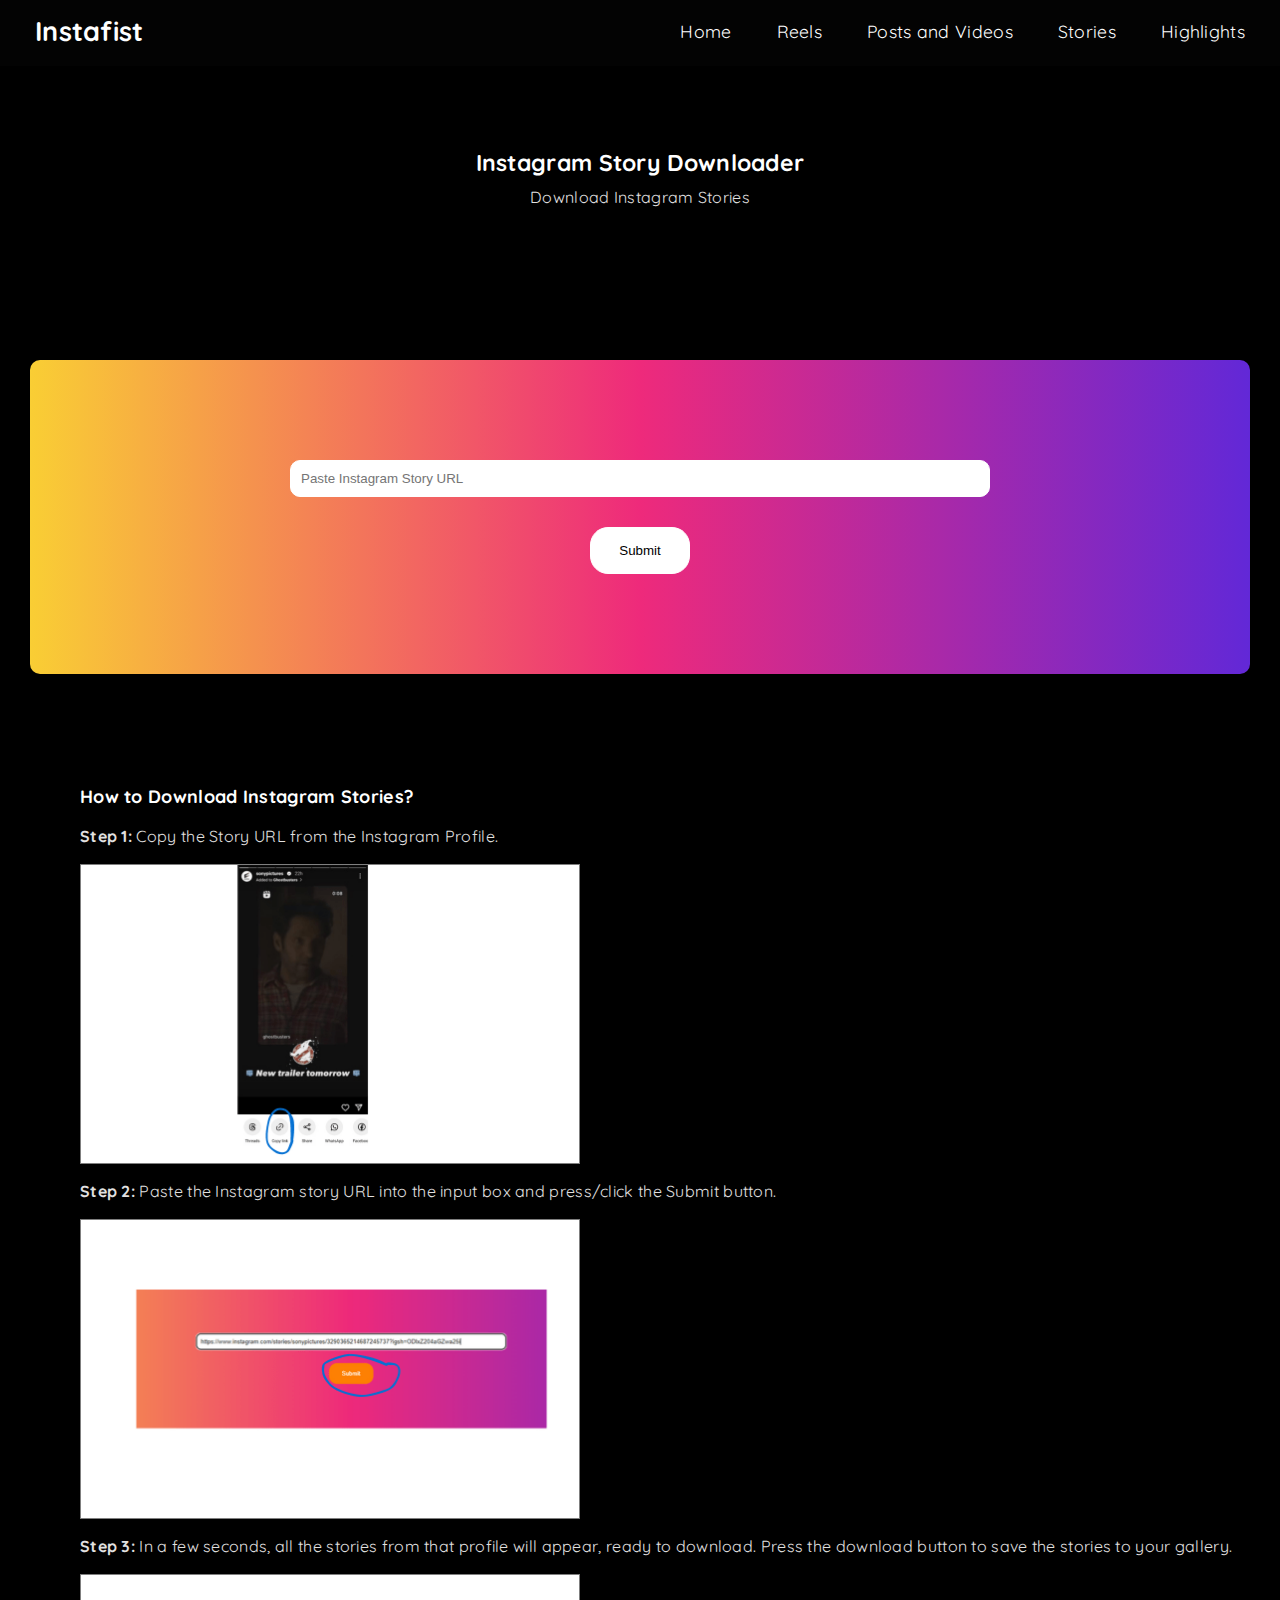
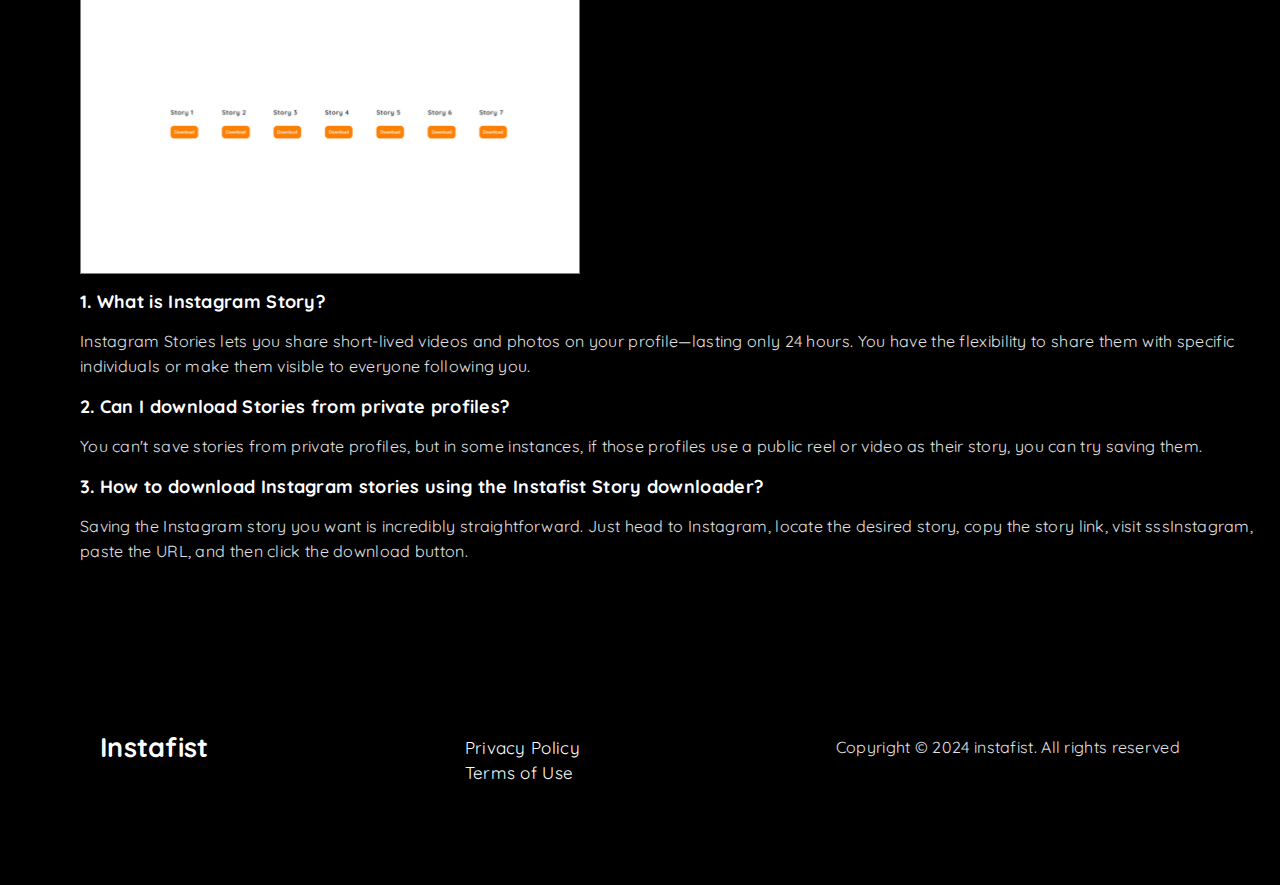
<file: instagram-story-downloader.html>
<!DOCTYPE html>
<html lang="en">

<head>
<!-- Google tag (gtag.js) -->
<script async src="https://www.googletagmanager.com/gtag/js?id=G-VWJ7D7X7CH"></script>
<script>
window.dataLayer = window.dataLayer || [];
function gtag(){dataLayer.push(arguments);}
gtag('js', new Date());

gtag('config', 'G-VWJ7D7X7CH');
</script>

<!--Schema-->
<script type="application/ld+json">
    {
    "@context": "https://schema.org",
    "@type": "LocalBusiness",
    "name": "instafist",
    "image": "https://www.instafist.com/assets/story-downloader.png",
    "@id": "https://www.instafist.com/assets/story-downloader.png",
    "url": "https://www.instafist.com/instagram-story-downloader",
    "priceRange": "0",
    "address": {
    "@type": "PostalAddress",
    "addressCountry": "IN"
    }  
    }
</script>

<!--Google Adsense-->
<meta name="google-adsense-account" content="ca-pub-4804790321056031">
<script async src="https://pagead2.googlesyndication.com/pagead/js/adsbygoogle.js?client=ca-pub-4804790321056031"
crossorigin="anonymous"></script>

<meta property="og:title" content="Instagram Story Downloader Online">
<meta property="og:site_name" content="vebscraper">
<meta property="og:url" content="https://www.instafist.com/instagram-story-downloader">
<meta property="og:description" content="Instagram Story Downloader-Use instafist.com which is the best, easy to use Instagram Story Downloader. Download high quality photos and videos from Story Instagram">
<meta property="og:type" content="website">
<meta property="og:image" content="https://www.instafist.com/assets/story-downloader.png">


<meta charset="UTF-8">
<meta name="viewport" content="width=device-width, initial-scale=1.0">
<link rel="stylesheet" href="./assets/style.css">
<link rel="shortcut icon" href="./assets/favicon.png" type="image/x-icon">
<link rel="stylesheet" href="https://cdnjs.cloudflare.com/ajax/libs/font-awesome/6.2.0/css/all.min.css" integrity="sha512-xh6O/CkQoPOWDdYTDqeRdPCVd1SpvCA9XXcUnZS2FmJNp1coAFzvtCN9BmamE+4aHK8yyUHUSCcJHgXloTyT2A==" crossorigin="anonymous" referrerpolicy="no-referrer" />
<title>Instagram Story Downloader Online</title>
<meta name="description" content="Instagram Story Downloader-Use instafist.com to download any public story. Download high quality photos and videos from Story Instagram">

<!--Canonical Link-->
<link rel="canonical" href="https://www.instafist.com/instagram-story-downloader.html" />

</head>

<body>
<!--Navbar-->
<nav class="navbar">
    <h3><a href="./index.html" id="logo">Instafist</a></h3>
    <ul class="nav-links">
    <li><a href="./index.html" class="nav-link">Home</a></li>
    <li><a href="./instagram-reel-downloader.html" class="nav-link">Reels</a></li>
    <li><a href="./instagram-posts-videos-downloader.html" class="nav-link">Posts and Videos</a></li>
    <li><a href="./instagram-story-downloader.html" class="nav-link">Stories</a></li>
    <li><a href="./instagram-highlights-downloader.html" class="nav-link">Highlights</a></li>
    </ul>
    
    <div id="menu">
    <i class="fa-solid fa-bars" id="open"></i>
    <i class="fa-solid fa-xmark" id="close"></i>
    </div>
    
    </nav>
    <main>
        
        <section class="heading">
            <h1>Instagram Story Downloader</h1>
            <p>Download Instagram Stories</p>
        </section>

        <section class="input">
            <input type="text" id="url" placeholder="Paste Instagram Story URL">
            <button id="submit">Submit</button>
        </section>

        <section class="result-posts">
            <div class="loading" style="display: none;">Loading...</div>
            
        </section>

        <section class="what">
            <h2>How to Download Instagram  Stories?</h2>
            <p><strong>Step 1: </strong>Copy the  Story URL from the Instagram Profile.</p>
            <img src="./assets/story-1.png" alt="Copy the  Story URL from the Instagram Profile." id="example">
    
            <p><strong>Step 2: </strong>Paste the Instagram story URL into the input box and press/click the Submit button.</p>
            <img src="./assets/story-2.png" alt="Paste the Story Instagram URL in the Input Box and Press/Click the Submit Button" id="example">
    
            <p><strong>Step 3: </strong>In a few seconds, all the stories from that profile will appear, ready to download. Press the download button to save the stories to your gallery.</p>
            <img src="./assets/story-3.png" alt="In Few Seconds  all the Stories of that Profile will appear ready to download then press download button to save the   Stories to your Gallery." id="example">
    

            <h2>1. What is Instagram Story?</h2>
            <p>Instagram Stories lets you share short-lived videos and photos on your profile—lasting only 24 hours. You have the flexibility to share them with specific individuals or make them visible to everyone following you.
            </p>
            
            <h2>2. Can I download Stories from private profiles?</h2>
            <p>You can't save stories from private profiles, but in some instances, if those profiles use a public reel or video as their story, you can try saving them.
            </p>
            
            <h2>3. How to download Instagram stories using the Instafist Story downloader?
            </h2>
            <p>Saving the Instagram story you want is incredibly straightforward. Just head to Instagram, locate the desired story, copy the story link, visit sssInstagram, paste the URL, and then click the download button.
            </p>

        </section>

    </main>

    <footer>
        <h3><a href="./index.html" id="logo">Instafist</a></h3>
        <div class="privacy-terms">
                <a href="./about/privacy-policy.html" class="privacy">Privacy Policy</a>
                <a href="./about/terms-of-use.html" class="terms">Terms of Use</a>
        </div>
        <div class="copy">
            <p>Copyright &copy; 2024 instafist. All rights reserved</p>
        </div>
     </footer>
     
    <script src="./assets/story.js"></script>
    <script src="./assets/index.js"></script>
</body>

</html>
</file>
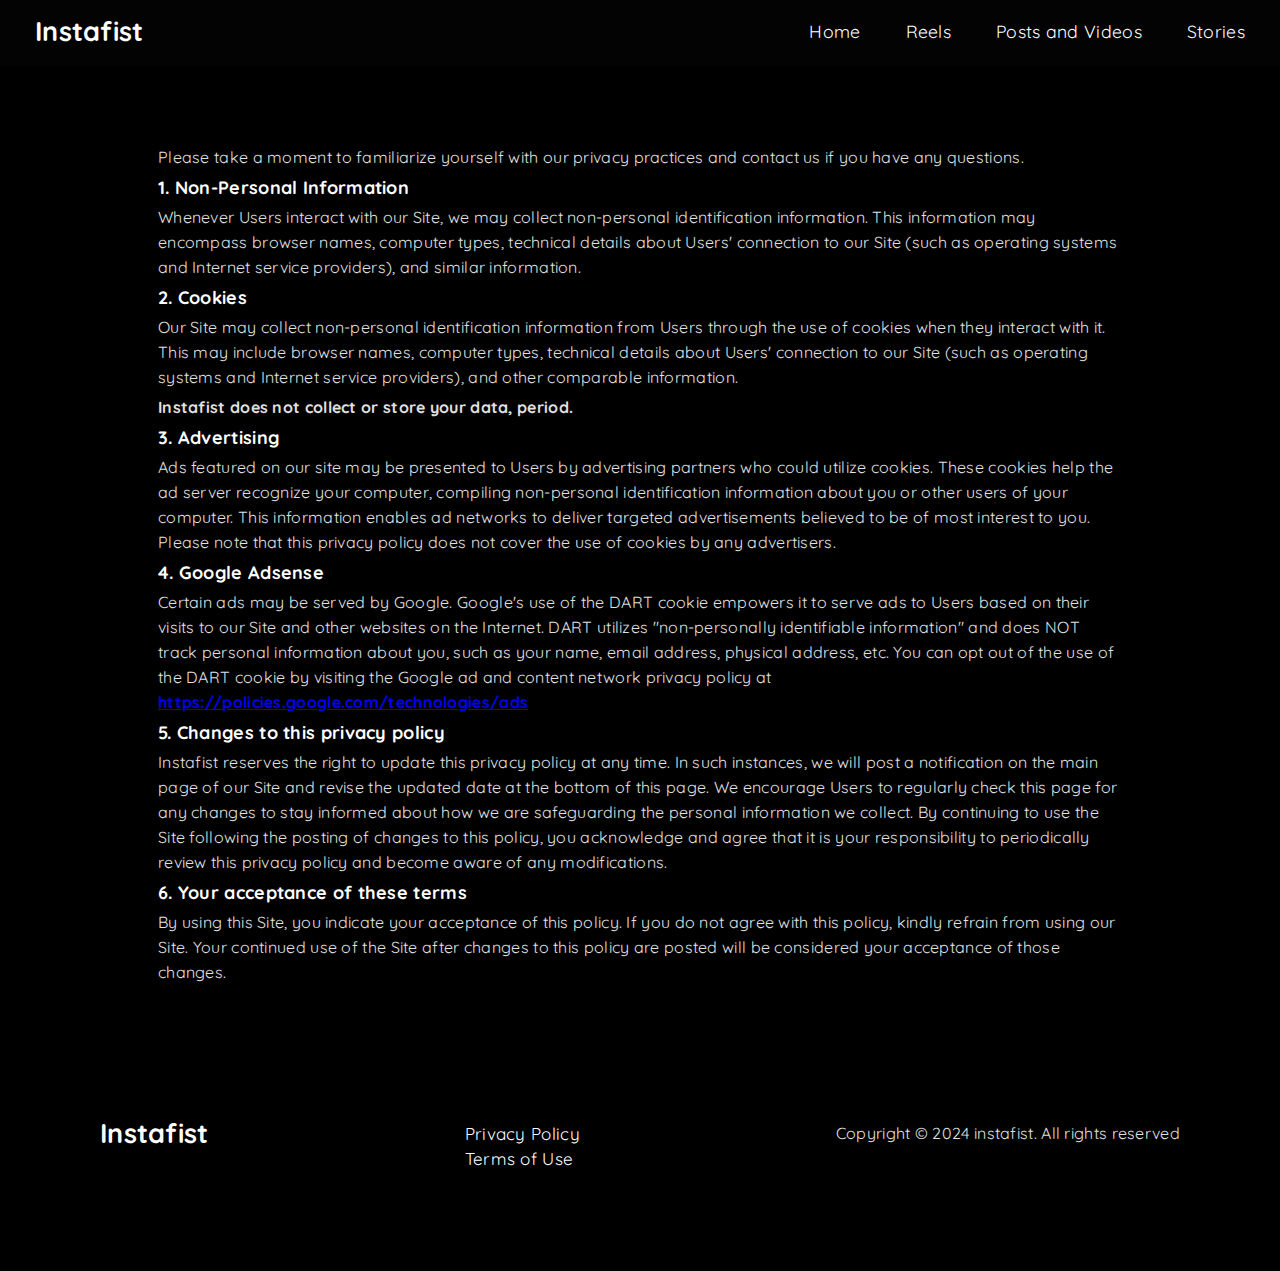
<file: about/privacy-policy.html>
<!DOCTYPE html>
<html lang="en">
<head>
<!-- Google tag (gtag.js) -->
<script async src="https://www.googletagmanager.com/gtag/js?id=G-VWJ7D7X7CH"></script>
<script>
window.dataLayer = window.dataLayer || [];
function gtag(){dataLayer.push(arguments);}
gtag('js', new Date());

gtag('config', 'G-VWJ7D7X7CH');
</script>
<meta name="google-adsense-account" content="ca-pub-4804790321056031">

    <meta charset="UTF-8">
    <meta name="viewport" content="width=device-width, initial-scale=1.0">
    <link rel="stylesheet" href="../assets/style.css">
    <link rel="shortcut icon" href="../assets/favicon.png" type="image/x-icon">
    <link rel="stylesheet" href="https://fonts.googleapis.com/css2?family=Material+Symbols+Outlined:opsz,wght,FILL,GRAD@20..48,100..700,0..1,-50..200" />
    <title>Instafist - Privacy Policy</title>
</head>
<body>
<!--Navbar-->
 <nav class="navbar">
    <h3><a href="../index.html" id="logo">Instafist</a></h3>
    <ul class="nav-links">
        <li><a href="../index.html" class="nav-link">Home</a></li>
        <li><a href="../instagram-reel-downloader.html" class="nav-link">Reels</a></li>
        <li><a href="../instagram-posts-videos-downloader.html" class="nav-link">Posts and Videos</a></li>
        <li><a href="../instagram-story-downloader.html" class="nav-link">Stories</a></li>
     </ul>

     <div id="menu">
        <i class="fa-solid fa-bars" id="open"></i>
        <i class="fa-solid fa-xmark" id="close"></i>
        </div>
 </nav>

<main>

<section class="privacy-info">
<h1>Privacy Policy</h1>
<script async="async" data-cfasync="false" src="//pl22378460.toprevenuegate.com/8d22d2f56c717fde715e36254e69d1dc/invoke.js"></script>
<div id="container-8d22d2f56c717fde715e36254e69d1dc"></div>

<p>Please take a moment to familiarize yourself with our privacy practices and contact us if you have any questions.</p>
<h2>1. Non-Personal Information</h2>
<p>Whenever Users interact with our Site, we may collect non-personal identification information. This information may encompass browser names, computer types, technical details about Users' connection to our Site (such as operating systems and Internet service providers), and similar information.</p>
<h2>2. Cookies</h2>
<p>Our Site may collect non-personal identification information from Users through the use of cookies when they interact with it. This may include browser names, computer types, technical details about Users' connection to our Site (such as operating systems and Internet service providers), and other comparable information.</p>
<p><strong>Instafist does not collect or store your data, period.</strong></p>

<h2>3. Advertising</h2>
<p>Ads featured on our site may be presented to Users by advertising partners who could utilize cookies. These cookies help the ad server recognize your computer, compiling non-personal identification information about you or other users of your computer. This information enables ad networks to deliver targeted advertisements believed to be of most interest to you. Please note that this privacy policy does not cover the use of cookies by any advertisers.
</p>

<h2>4. Google Adsense
</h2>
<p>Certain ads may be served by Google. Google's use of the DART cookie empowers it to serve ads to Users based on their visits to our Site and other websites on the Internet. DART utilizes "non-personally identifiable information" and does NOT track personal information about you, such as your name, email address, physical address, etc. You can opt out of the use of the DART cookie by visiting the Google ad and content network privacy policy at <strong><a href="https://policies.google.com/technologies/ads">https://policies.google.com/technologies/ads</a></strong></p>


<h2>5. Changes to this privacy policy</h2>
<p>Instafist reserves the right to update this privacy policy at any time. In such instances, we will post a notification on the main page of our Site and revise the updated date at the bottom of this page. We encourage Users to regularly check this page for any changes to stay informed about how we are safeguarding the personal information we collect. By continuing to use the Site following the posting of changes to this policy, you acknowledge and agree that it is your responsibility to periodically review this privacy policy and become aware of any modifications.
</p>

<h2>6. Your acceptance of these terms</h2>
<p>By using this Site, you indicate your acceptance of this policy. If you do not agree with this policy, kindly refrain from using our Site. Your continued use of the Site after changes to this policy are posted will be considered your acceptance of those changes.
</p>

</section>
</main>

 <footer>
    <h3><a href="../index.html" id="logo">Instafist</a></h3>
    <div class="privacy-terms">
            <a href="./privacy-policy.html" class="privacy">Privacy Policy</a>
            <a href="./terms-of-use.html" class="terms">Terms of Use</a>
    </div>
    <div class="copy">
        <p>Copyright &copy; 2024 instafist. All rights reserved</p>
    </div>
 </footer>

 <script src="../assets/index.js"></script>

</body>
</html>
</file>
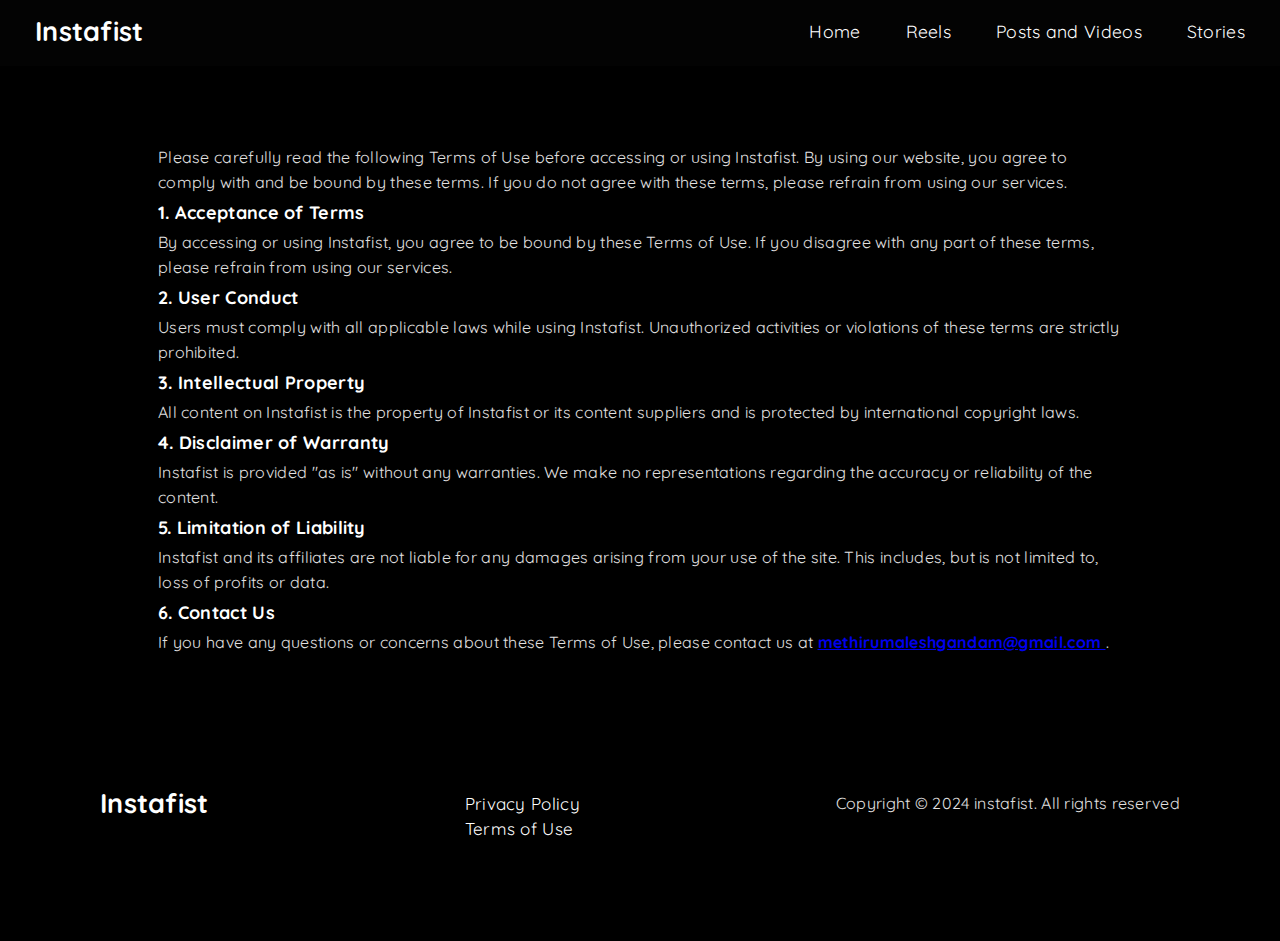
<file: about/terms-of-use.html>
<!DOCTYPE html>
<html lang="en">
<head>
<!-- Google tag (gtag.js) -->
<script async src="https://www.googletagmanager.com/gtag/js?id=G-VWJ7D7X7CH"></script>
<script>
window.dataLayer = window.dataLayer || [];
function gtag(){dataLayer.push(arguments);}
gtag('js', new Date());

gtag('config', 'G-VWJ7D7X7CH');
</script>

<meta name="google-adsense-account" content="ca-pub-4804790321056031">


    <meta charset="UTF-8">
    <meta name="viewport" content="width=device-width, initial-scale=1.0">
    <link rel="stylesheet" href="../assets/style.css">
    <link rel="shortcut icon" href="../assets/favicon.png" type="image/x-icon">
    <link rel="stylesheet" href="https://fonts.googleapis.com/css2?family=Material+Symbols+Outlined:opsz,wght,FILL,GRAD@20..48,100..700,0..1,-50..200" />
    <title>Instafist - Terms of Use</title>
</head>
<body>
<!--Navbar-->
 <nav class="navbar">
    <h3><a href="../index.html" id="logo">Instafist</a></h3>
    <ul class="nav-links">
        <li><a href="../index.html" class="nav-link">Home</a></li>
        <li><a href="../instagram-reel-downloader.html" class="nav-link">Reels</a></li>
        <li><a href="../instagram-posts-videos-downloader.html" class="nav-link">Posts and Videos</a></li>
        <li><a href="../instagram-story-downloader.html" class="nav-link">Stories</a></li>
     </ul>

     <div id="menu">
      <i class="fa-solid fa-bars" id="open"></i>
      <i class="fa-solid fa-xmark" id="close"></i>
      </div>

 </nav>

 <main>
    <section class="privacy-info">
      <h1>Terms of Use</h1>
      <script async="async" data-cfasync="false" src="//pl22378460.toprevenuegate.com/8d22d2f56c717fde715e36254e69d1dc/invoke.js"></script>
<div id="container-8d22d2f56c717fde715e36254e69d1dc"></div>

      <p>Please carefully read the following Terms of Use before accessing or using Instafist. By using our website, you agree to comply with and be bound by these terms. If you do not agree with these terms, please refrain from using our services.
      </p>

      <h2>1. Acceptance of Terms</h2>
      <p>By accessing or using Instafist, you agree to be bound by these Terms of Use. If you disagree with any part of these terms, please refrain from using our services.
      </p>

      <h2>2. User Conduct</h2>
      <p>Users must comply with all applicable laws while using Instafist. Unauthorized activities or violations of these terms are strictly prohibited.
      </p>

      <h2>3. Intellectual Property</h2>
      <p>All content on Instafist is the property of Instafist or its content suppliers and is protected by international copyright laws.
      </p>
      <h2>4. Disclaimer of Warranty</h2>
      <p>Instafist is provided "as is" without any warranties. We make no representations regarding the accuracy or reliability of the content.
      </p>

      <h2>5. Limitation of Liability
      </h2>
      <p>Instafist and its affiliates are not liable for any damages arising from your use of the site. This includes, but is not limited to, loss of profits or data.      </p>
        
      <h2>6. Contact Us</h2>
      <p>If you have any questions or concerns about these Terms of Use, please contact us at <strong><a href="mailto:methirumaleshgandam@gmail.com">methirumaleshgandam@gmail.com
      </a></strong>.
      </p>

    </section>
 </main>

 <footer>
    <h3><a href="../index.html" id="logo">Instafist</a></h3>
    <div class="privacy-terms">
            <a href="./privacy-policy.html" class="privacy">Privacy Policy</a>
            <a href="./terms-of-use.html" class="terms">Terms of Use</a>
    </div>
    <div class="copy">
        <p>Copyright &copy; 2024 instafist. All rights reserved</p>
    </div>
 </footer>
<script src="../assets/index.js"></script>
 

</body>
</html>
</file>
<file: assets/style.css>
@import url('https://fonts.googleapis.com/css2?family=DM+Sans:ital,opsz,wght@0,9..40,100..1000;1,9..40,100..1000&family=Quicksand:wght@300..700&display=swap');
*{
padding: 0%;
margin: 0%;
box-sizing: border-box;
}

body {
    
    background-color: #000000;
    line-height: 25px;
    margin-top: 90px;
    font-family: "Quicksand", sans-serif;
    letter-spacing: 0.3px;
  }
  
  html {
    scroll-behavior: smooth;
  }
  
/********* NAV BAR***************/
.navbar{
  display: flex;
  justify-content: space-between;
  border-bottom: 1px solid  rgb(0, 0, 0);
  background-color: rgb(3, 3, 3);
  padding: 19px 35px;
  position: fixed;
  z-index: 3;
  width: 100%;
  top:0;
 
 
}

.nav-links{
  display: flex;
  list-style: none;
 
 
}
 
.nav-link{
    margin-left: 45px;
    color: white;
    text-decoration: none;
    font-size: 1.1rem;
   
}
#logo{
  text-decoration: none;
  color: white;
  font-size: 27px;
}
#menu{
  display:none;
 
}

#instavid{
  width: 350px;
  height: 550px;
  border: 1px solid rgb(59, 57, 57);
  padding: 5px;
}

.heading{
  display: flex;
  flex-direction: column;
  justify-content: center;
  align-items: center;
  margin: 150px  0px;
}

.heading p{
  width:300px;
  text-wrap: wrap;
  text-align: center;
}


.item{
  display: flex;
  padding: 50px;
  align-items: center;
  gap:50%;
 justify-content: center;
 margin:30px 0px;
}
.item p{
  width: 300px;
}
.item h2{
  width: 300px;
}
 
 
.content{
  display: flex;
  flex-direction: column;
  gap:5px;
}

#try{
  background-color:rgb(255, 255, 255);
  color: rgb(0, 0, 0);
  padding: 7px;
  width: 100px;
  text-align: center;
  text-decoration: none;
  border-radius: 18px;
  font-size: 14px;
  border: 1px solid rgb(39, 39, 39);
}
#try:hover{
  background-color: rgb(0, 0, 0);
  color:white;
  border: 1px solid white;
  transition: 0.3s all ease-in-out;
}

footer{
  display: flex;
  padding: 50px;
  justify-content: space-between;
}

.privacy-terms{
  display: flex;
  flex-direction: column;
}

footer a{
  text-decoration: none;
}

.info{
  display: flex;
  flex-wrap: wrap;
  padding: 50px;
  flex-direction: column;
  gap:30px;
}
details{
  cursor: pointer;
}

.heading h1{
  color: #ffffff	; 
  font-size: 23px;
  margin-bottom: 10px;
}

.heading p{
  margin: 0px 20px;
   
}

.item h2{
  color: #ffffff	; 
 
}

.info h2{
  color:  #f5f5f5	; 
  margin-bottom: 3px;
}
.info p, .item p{
  font-size: 15px;
}

details{
  margin-top: 10px;
  border: 1px solid #6e6c6c	;
  padding: 15px;
  background-color:  #000000	; 
  color: white;
  border-radius: 18px;
  width: 700px;
}

.features {
  display: flex;
  flex-wrap: wrap;
  gap:15px;
  flex-direction: column;
}

.features p{
  padding: 10px;
  text-align: center;
  border-radius: 10px;
  background-color: rgb(255, 255, 255);
  width: 300px;
  color: #000000;
}
   
.input{
  display: flex;
  flex-direction: column;
  justify-content: center;
  align-items: center;
  gap:30px;
  border-radius: 10px;
  margin: 30px;
  background: linear-gradient(to right, #f9ce34, #ee2a7b, #6228d7);
  padding: 100px;
}
.input input{
  width: 700px;
  padding: 10px;
  border-radius: 10px;
  border: 1px solid white;
}
#submit{
  width: 100px;
  padding: 10px;
}

 .result{
  display: flex;
  flex-direction: column;
  justify-content: center;
  align-items: center;
  gap:30px;
  padding: 50px;
  margin: 30px;
}

.result button{
  width: 100px;
  padding: 15px;
  background-color: rgb(255, 255, 255);
  color:rgb(0, 0, 0);
  border: 1px solid white;

}
.result button:hover{
  background-color:rgb(0, 0, 0);
  border: 1px solid white;
  color: white;
  transition: 0.3s all ease-in-out;
}

.what{
  display: flex;
  flex-direction: column;
  padding: 30px;
  gap:15px;
  width: 100%;
  margin: 50px;
}

.result-story{
  width: 100%;
  display: flex;
  justify-content: center;
  gap:30px;
  flex-wrap: wrap;
  padding: 15px;
  align-items: center;
}

.result-story video{
  width: 300px;
  height: 500px;
}

#example {
  width: 500px;
  height: 300px;
  border: 1px solid rgb(127, 127, 127);
}
footer{
  padding: 90px;
  border-top: 1px solid #000000;
  margin: 10px;
}

footer #logo{
  color: #ffffff	; 
}
.privacy-terms a{
  color: rgb(255, 255, 255);
  font-size: 17px;
}

.result-posts{
  display: flex;
  flex-wrap: wrap;
  gap:70px;
  justify-content: center;
  align-items: center;
  margin: 15px;
}
.post{
  display: flex;
  flex-direction: column;
  gap:25px;
}
.result-posts button{
  padding: 10px;
  border-radius: 10px;
  background-color: rgb(255, 255, 255);
  color:rgb(0, 0, 0);
  border: 1px solid white;
}
.loading{
  font-size: 16px;
  color: rgb(255, 255, 255);
   
}
.result-story button{
  padding: 10px;
  border-radius: 10px;
  background-color: rgb(255, 255, 255);
  color:rgb(0, 0, 0);
  border: 1px solid white;
}
 
#submit{
  padding: 15px;
  border-radius: 18px;
  background-color: rgb(255, 255, 255);
  color:rgb(0, 0, 0);
  border: 1px solid white;
  cursor: pointer;
}
.privacy-info{
  width: 80%;
  margin: auto;
  padding: 30px;
  display: flex;
  flex-direction: column;
}
.privacy-info h2{
  margin-bottom: 5px;
  font-size: 18px;
}

.privacy-info p{
  margin-bottom: 5px;
}
h2{
  font-size: 18px;
  color:  white;;
}

.item{
  border:1px solid rgb(254, 254, 254);
  margin: 45px;
  box-shadow: rgb(143, 143, 143) 0px 3px 10px;
  margin-bottom: 50px;
  }
  p{
    color: #e2e0e0	;
  }
  h3{
    color: white;
  }

@media screen and (max-width:900px) {
  
  .faq{
    width: 100%;
    margin-left: 1%;
  }
   
  .privacy-info{
    width: 100%;
    margin: auto;
    padding: 30px;
  }
  details{
    width: 100%;
  }
  .info{
    padding: 30px;
  }
  .info p{
    font-size: 14px;

  }
  #menu{
    display: block;
  }
  .item{
    padding: 10px;
    flex-direction: column;  
    gap:20px;
    width: 250px;
  }
  .item2{
    flex-direction: column-reverse;
  }
  #open{
    display: block;
    font-size: 30px;
    color: white;
    
  }
  #close{
    display: none;
    font-size: 30px;
    color: white;
   
  }
  nav{
    position: relative;
    height: 9vh;
    display: flex;
    justify-content: center;
   
  }
  .nav-links{
    position: absolute;
    display: flex;
    flex-direction: column;
    top:80px;
    width: 100%;
    justify-content: center;
    display: none;
    
    gap:15px;
    left:10%;
  }
  
  footer{
    flex-direction: column;
    gap:30px;
    padding: 10px;
    align-items: center;
  }
  footer p{
    font-size: 14px;

  }
  .heading {
    padding: 5px;
    display: flex;
    flex-direction: column;
    justify-content: center;
    align-items: center;
  }
  .heading h1{
    font-size: 17px;
  }
  .heading p{
      font-size: 14px;
     
    margin: 0px 15px;
  }
  details{
    font-size: 14px;
  }

  .info p, .item p{
    font-size: 14px;
  }

  .item{
    align-items: flex-start;
  }

  
   
 
  .input, .result{
    display: flex;
    flex-direction: column;
    justify-content: center;
    align-items: center;
    gap:30px; 
    padding: 30px;
    margin:10px;
  
  }
  .input{
    padding: 70px;
  }
  .input input{
    width:320px;
    padding: 10px;
    height: 45px;
  }
  #submit{
    width: 100px;
    padding: 10px;
    height: 50px;
  }
   .what{
    margin: 3px;
   }
   .info h2, .item h2,.content h2{
    font-size: 17px;
  }
  #example {
    width:100%;
    height: 100%;
    border: 1px solid rgb(127, 127, 127);
  }
  .content{
    margin-left: 0px;
  }
  .what p{
    font-size: 14px;

  }
  nav{
    height: 7vh;
  }
 
  .heading{
    display: flex;
    flex-direction: column;
    justify-content: center;
    align-items: center;
    margin: 50px  0px;
  }
  
  .heading p{
    width:250px;
    text-wrap: wrap;
    text-align: center;
  }
  
  .item img{
   align-self: center;
  }
  
 
  .item p{
    width: 210px;
  }
  .item h2{
    width: 210px;
  }
  .cards{
    display: flex;
    flex-direction: column;
    justify-content: center;
    align-items: center;
  }
}
</file>
